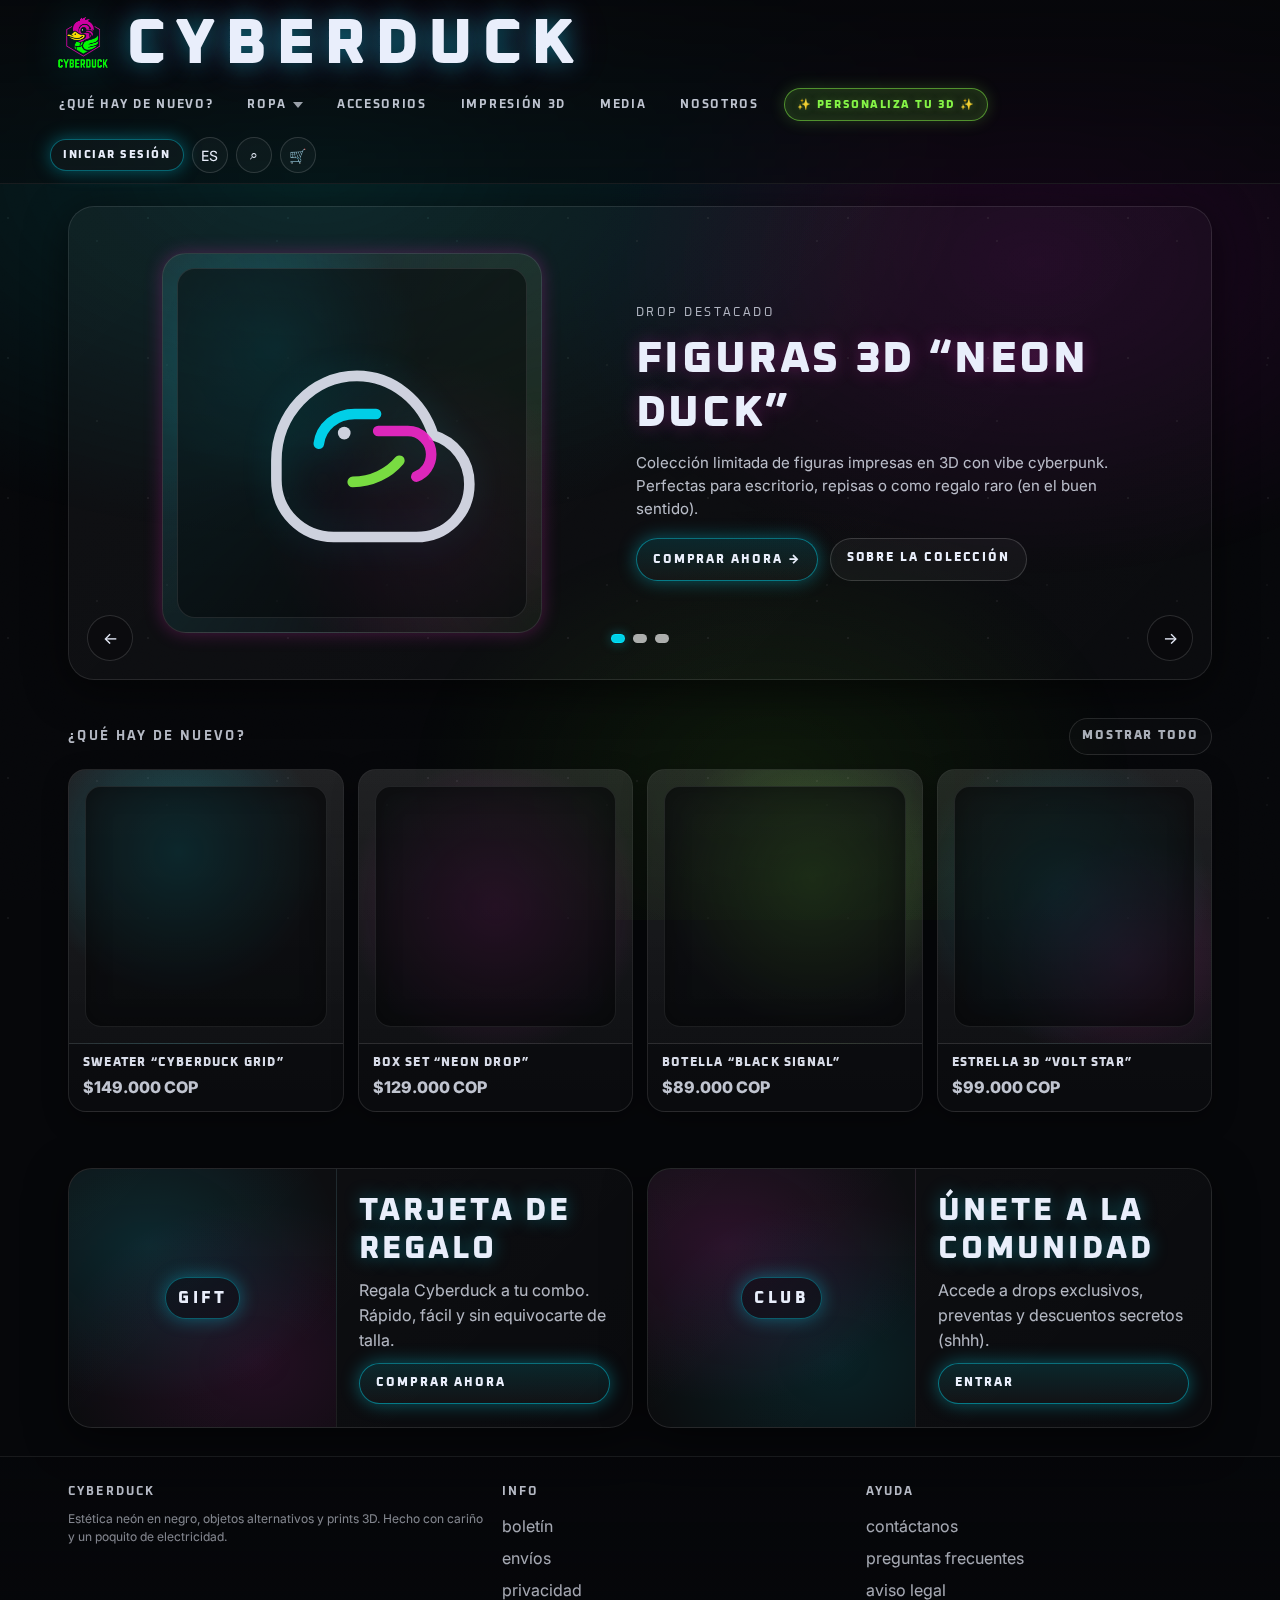
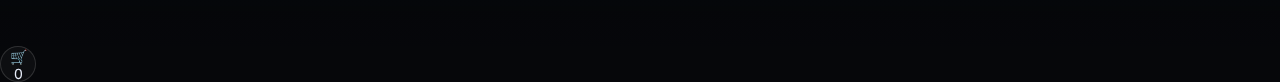
<file: front_end/index.html>
<!doctype html>
<html lang="es">
<head>
  <meta charset="utf-8" />
  <meta name="viewport" content="width=device-width, initial-scale=1" />
  <title>CYBERDUCK — tienda alternativa</title>
  <meta name="description" content="Cyberduck: ropa alternativa, collares, faldas y figuras impresas en 3D. Estética neón sobre negro." />

  <!-- Tipografías -->
  <link rel="preconnect" href="https://fonts.googleapis.com">
  <link rel="preconnect" href="https://fonts.gstatic.com" crossorigin>
  <link href="https://fonts.googleapis.com/css2?family=Oxanium:wght@400;600;700;800&family=Inter:wght@300;400;600;700&display=swap" rel="stylesheet">

  <link rel="stylesheet" href="./styles/main.css" />
</head>

<body>
  <!-- HEADER -->
  <header class="header">
    <div class="container header__inner">
      <div class="brand">
        <a class="brand__logo-group" href="./index.html">
          <img src="./imgs/logo.png" alt="Cyberduck logo" class="brand__img">
          <div class="brand__logo">CYBERDUCK</div>
        </a>
        <nav class="nav" aria-label="navegación principal">
          <a class="nav__link" href="./nuevo.html">¿qué hay de nuevo?</a>
          <div class="nav__item nav__item--dropdown">
            <a class="nav__link nav__link--parent" href="./ropa.html?cat=todos" aria-haspopup="true">ropa <span class="nav__chevron" aria-hidden="true"></span></a>
            <div class="nav__dropdown" role="menu">
              <a class="nav__dropdown-link" href="./ropa.html?cat=todos" role="menuitem">Todo</a>
              <a class="nav__dropdown-link" href="./ropa.html?cat=hombre" role="menuitem">Hombre</a>
              <a class="nav__dropdown-link" href="./ropa.html?cat=mujer" role="menuitem">Mujer</a>
            </div>
          </div>
          <a class="nav__link" href="#accesorios">accesorios</a>
          <a class="nav__link" href="#impresion3d">impresión 3D</a>
          <a class="nav__link" href="#media">media</a>
          <a class="nav__link" href="#nosotros">nosotros</a>
          <a class="nav__custom" href="#custom3d">✨ personaliza tu 3D ✨</a>
        </nav>
      </div>

      <div class="header__actions">
        <a class="pill pill--neon" href="#login">iniciar sesión</a>
        <button class="iconbtn" type="button" aria-label="Idioma">ES</button>
        <button class="iconbtn" type="button" aria-label="Buscar">⌕</button>
        <button class="iconbtn" type="button" aria-label="Carrito">🛒</button>
      </div>
    </div>
  </header>

  <main>
    <div class="container">

      <!-- HERO / SLIDER -->
      <section class="hero" aria-label="destacados">
        <div class="slider" id="slider">
          <!-- Slide 1 -->
          <article class="slide is-active" data-slide>
            <div class="slide__visual">
              <div class="shot">
                <div class="shot__inner" aria-hidden="true">
                  <!-- Placeholder SVG -->
                  <svg viewBox="0 0 256 256" fill="none" xmlns="http://www.w3.org/2000/svg">
                    <path d="M56 144c0-44 34-80 76-80 34 0 62 24 72 56 20 6 34 24 34 46 0 28-22 50-50 50H110c-30 0-54-24-54-54z" stroke="rgba(233,238,251,.92)" stroke-width="10"/>
                    <path d="M96 128c2-16 16-28 34-28h20" stroke="rgba(0,229,255,.95)" stroke-width="10" stroke-linecap="round"/>
                    <path d="M152 116h28c12 0 22 10 22 22 0 10-6 18-14 21" stroke="rgba(255,43,214,.9)" stroke-width="10" stroke-linecap="round"/>
                    <circle cx="120" cy="118" r="6" fill="rgba(233,238,251,.92)"/>
                    <path d="M128 164c18 0 34-8 44-20" stroke="rgba(139,255,74,.9)" stroke-width="10" stroke-linecap="round"/>
                  </svg>
                </div>
              </div>
            </div>

            <div class="slide__content">
              <p class="kicker">drop destacado</p>
              <h1 class="headline">FIGURAS 3D “NEON DUCK”</h1>
              <p class="subhead">
                Colección limitada de figuras impresas en 3D con vibe cyberpunk.
                Perfectas para escritorio, repisas o como regalo raro (en el buen sentido).
              </p>
              <div class="cta">
                <a class="btn btn--primary" href="#impresion3d">comprar ahora →</a>
                <a class="btn" href="#">sobre la colección</a>
              </div>
            </div>
          </article>

          <!-- Slide 2 -->
          <article class="slide" data-slide>
            <div class="slide__visual">
              <div class="shot">
                <div class="shot__inner" aria-hidden="true">
                  <svg viewBox="0 0 256 256" fill="none" xmlns="http://www.w3.org/2000/svg">
                    <path d="M72 62h112v132H72z" stroke="rgba(233,238,251,.92)" stroke-width="10"/>
                    <path d="M92 92h72" stroke="rgba(0,229,255,.95)" stroke-width="10" stroke-linecap="round"/>
                    <path d="M92 122h92" stroke="rgba(255,43,214,.9)" stroke-width="10" stroke-linecap="round"/>
                    <path d="M92 152h66" stroke="rgba(139,255,74,.9)" stroke-width="10" stroke-linecap="round"/>
                    <path d="M102 208c20-10 40-10 60 0" stroke="rgba(233,238,251,.75)" stroke-width="10" stroke-linecap="round"/>
                  </svg>
                </div>
              </div>
            </div>

            <div class="slide__content">
              <p class="kicker">básicos</p>
              <h2 class="headline">CAMISETAS, FALDAS Y MÁS</h2>
              <p class="subhead">
                Ropa alternativa con cortes limpios y detalles neón. Negro profundo,
                tipografía agresiva y caos controlado.
              </p>
              <div class="cta">
                <a class="btn btn--primary" href="#ropa">ver ropa →</a>
                <a class="btn" href="#accesorios">ver accesorios</a>
              </div>
            </div>
          </article>

          <!-- Slide 3 -->
          <article class="slide" data-slide>
            <div class="slide__visual">
              <div class="shot">
                <div class="shot__inner" aria-hidden="true">
                  <svg viewBox="0 0 256 256" fill="none" xmlns="http://www.w3.org/2000/svg">
                    <path d="M128 40c28 0 52 18 60 44 16 4 28 18 28 36 0 22-18 40-40 40h-16" stroke="rgba(233,238,251,.92)" stroke-width="10" stroke-linecap="round"/>
                    <path d="M96 92c0-20 16-36 36-36" stroke="rgba(0,229,255,.95)" stroke-width="10" stroke-linecap="round"/>
                    <path d="M40 152c26-30 58-46 88-46 24 0 46 10 66 30" stroke="rgba(255,43,214,.9)" stroke-width="10" stroke-linecap="round"/>
                    <path d="M80 190h96" stroke="rgba(139,255,74,.9)" stroke-width="10" stroke-linecap="round"/>
                  </svg>
                </div>
              </div>
            </div>

            <div class="slide__content">
              <p class="kicker">accesorios</p>
              <h2 class="headline">COLLARES Y PIEZAS RARAS</h2>
              <p class="subhead">
                Cadenas, dijes, pins y objetos para completar el look.
                Si brilla con neón y se ve ligeramente peligroso, probablemente está aquí.
              </p>
              <div class="cta">
                <a class="btn btn--primary" href="#accesorios">comprar accesorios →</a>
                <a class="btn" href="#">guía de tallas</a>
              </div>
            </div>
          </article>

          <!-- Controles -->
          <div class="slider__controls" aria-label="controles del carrusel">
            <button class="arrow" id="prev" type="button" aria-label="Anterior">←</button>

            <div class="dots" id="dots" aria-label="Indicadores"></div>

            <button class="arrow" id="next" type="button" aria-label="Siguiente">→</button>
          </div>
        </div>
      </section>

      <!-- NUEVO -->
      <section id="nuevo" class="section">
        <div class="section__head">
          <h2 class="section__title">¿qué hay de nuevo?</h2>
          <a class="viewall" href="#">mostrar todo</a>
        </div>
        <div class="gallery">
          <article class="gallery__item">
            <div class="gallery__image gallery__image--a"></div>
            <div class="gallery__meta">
              <p class="gallery__name">Sweater “Cyberduck Grid”</p>
              <p class="gallery__price">$149.000 COP</p>
            </div>
          </article>

          <article class="gallery__item">
            <div class="gallery__image gallery__image--b"></div>
            <div class="gallery__meta">
              <p class="gallery__name">Box set “Neon Drop”</p>
              <p class="gallery__price">$129.000 COP</p>
            </div>
          </article>

          <article class="gallery__item">
            <div class="gallery__image gallery__image--c"></div>
            <div class="gallery__meta">
              <p class="gallery__name">Botella “Black Signal”</p>
              <p class="gallery__price">$89.000 COP</p>
            </div>
          </article>

          <article class="gallery__item">
            <div class="gallery__image gallery__image--d"></div>
            <div class="gallery__meta">
              <p class="gallery__name">Estrella 3D “Volt Star”</p>
              <p class="gallery__price">$99.000 COP</p>
            </div>
          </article>
        </div>
      </section>

      <!-- BLOQUES GRANDES (estilo gift card / comunidad) -->
      <section class="section">
        <div class="biggrid">
          <article class="bigcard">
            <div class="bigcard__visual">
              <div class="bigcard__badge">gift</div>
            </div>
            <div class="bigcard__content">
              <h3 class="bigcard__title">TARJETA DE REGALO</h3>
              <p class="bigcard__text">Regala Cyberduck a tu combo. Rápido, fácil y sin equivocarte de talla.</p>
              <a class="btn btn--primary" href="#">comprar ahora</a>
            </div>
          </article>

          <article class="bigcard">
            <div class="bigcard__visual bigcard__visual--alt">
              <div class="bigcard__badge chip--magenta">club</div>
            </div>
            <div class="bigcard__content">
              <h3 class="bigcard__title">ÚNETE A LA COMUNIDAD</h3>
              <p class="bigcard__text">Accede a drops exclusivos, preventas y descuentos secretos (shhh).</p>
              <a class="btn btn--primary" href="#">entrar</a>
            </div>
          </article>
        </div>
      </section>

    </div>
  </main>

  <!-- FOOTER -->
  <footer class="footer">
    <div class="container footer__grid">
      <div>
        <h3 class="footer__title">Cyberduck</h3>
        <p class="footer__tiny">
          Estética neón en negro, objetos alternativos y prints 3D.
          Hecho con cariño y un poquito de electricidad.
        </p>
      </div>

      <div>
        <h3 class="footer__title">Info</h3>
        <a class="footer__link" href="#">boletín</a>
        <a class="footer__link" href="#">envíos</a>
        <a class="footer__link" href="#">privacidad</a>
      </div>

      <div>
        <h3 class="footer__title">Ayuda</h3>
        <a class="footer__link" href="#">contáctanos</a>
        <a class="footer__link" href="#">preguntas frecuentes</a>
        <a class="footer__link" href="#">aviso legal</a>
      </div>
    </div>
  </footer>

  <script src="./scripts/main.js"></script>
</body>
</html>
</file>
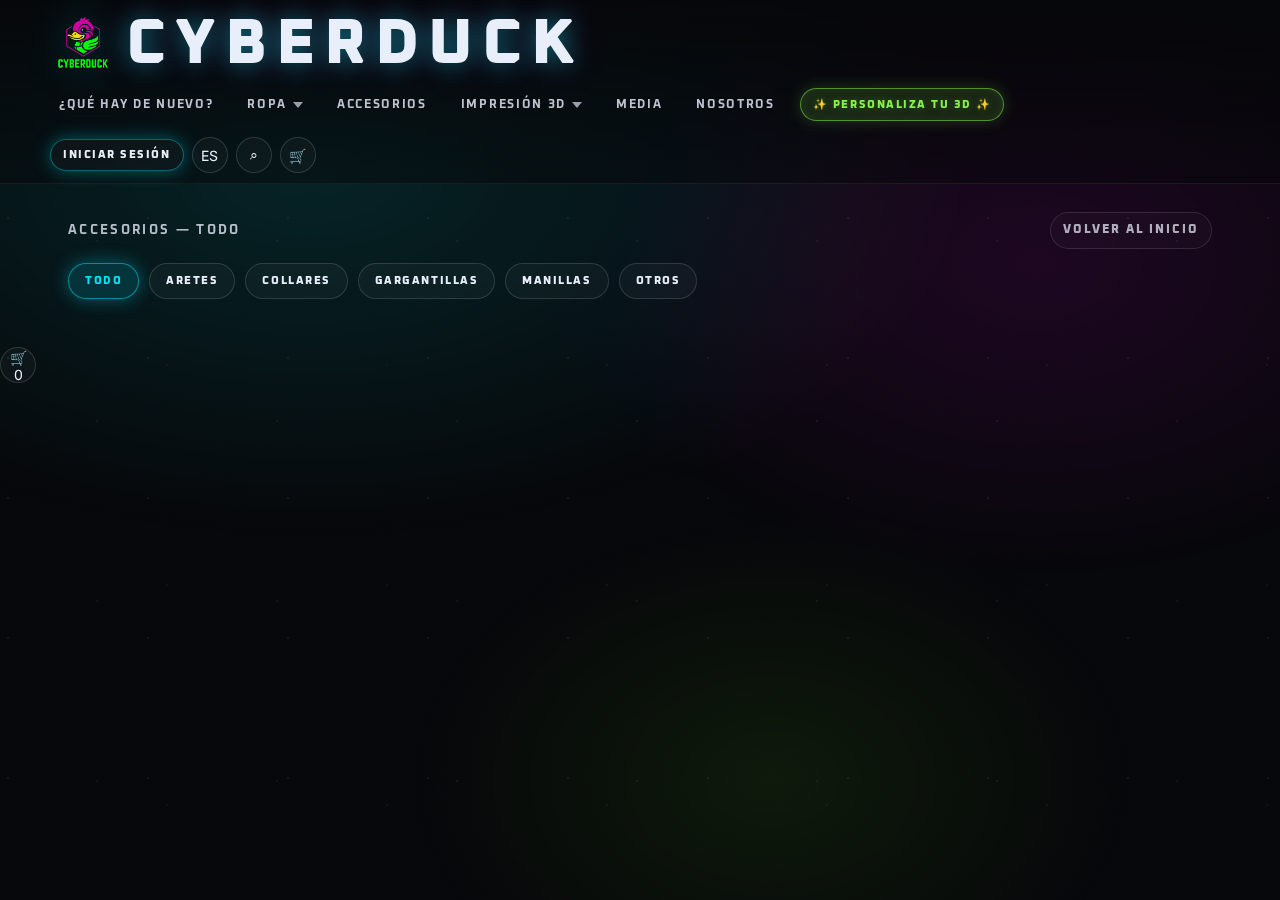
<file: front_end/accesorios.html>
<!DOCTYPE html>
<html lang="es">
<head>
  <meta charset="UTF-8">
  <meta name="viewport" content="width=device-width, initial-scale=1.0">
  <title>Accesorios — Cyberduck</title>
  <link rel="preconnect" href="https://fonts.googleapis.com">
  <link rel="preconnect" href="https://fonts.gstatic.com" crossorigin>
  <link href="https://fonts.googleapis.com/css2?family=Inter:wght@400;700;800;900&family=Oxanium:wght@700;800;900&display=swap" rel="stylesheet">
  <link rel="stylesheet" href="./styles/main.css">
</head>

<body>
<script src="./scripts/main.js"></script>
  <!-- HEADER -->
  <header class="header">
    <div class="container header__inner">
      <div class="brand">
        <a class="brand__logo-group" href="./index.html">
          <img src="./imgs/logo.png" alt="Cyberduck logo" class="brand__img">
          <div class="brand__logo">CYBERDUCK</div>
        </a>
        <nav class="nav" aria-label="navegación principal">
          <a class="nav__link" href="./nuevo.html">¿qué hay de nuevo?</a>
          <div class="nav__item nav__item--dropdown">
            <a class="nav__link nav__link--parent" href="./ropa.html?cat=todos" aria-haspopup="true">ropa <span class="nav__chevron" aria-hidden="true"></span></a>
            <div class="nav__dropdown" role="menu">
              <a class="nav__dropdown-link" href="./ropa.html?cat=todos" role="menuitem">Todo</a>
              <a class="nav__dropdown-link" href="./ropa.html?cat=camisetas" role="menuitem">Camisetas</a>
              <a class="nav__dropdown-link" href="./ropa.html?cat=faldas" role="menuitem">Faldas</a>
            </div>
          </div>
          <a class="nav__link" href="./accesorios.html">accesorios</a>
          <div class="nav__item nav__item--dropdown">
            <a class="nav__link nav__link--parent" href="./impresion3d.html?cat=todos" aria-haspopup="true">impresión 3D <span class="nav__chevron" aria-hidden="true"></span></a>
            <div class="nav__dropdown" role="menu">
              <a class="nav__dropdown-link" href="./impresion3d.html?cat=llaveros" role="menuitem">Llaveros</a>
              <a class="nav__dropdown-link" href="./impresion3d.html?cat=figuras" role="menuitem">Figuras</a>
              <a class="nav__dropdown-link" href="./impresion3d.html?cat=coleccion" role="menuitem">Colección</a>
            </div>
          </div>
          <a class="nav__link" href="./media.html">media</a>
          <a class="nav__link" href="./nosotros.html">nosotros</a>
          <a class="nav__custom" href="./personalizar.html">✨ personaliza tu 3D ✨</a>
        </nav>
      </div>

      <div class="header__actions">
        <a class="pill pill--neon" href="./index.html#login">iniciar sesión</a>
        <button class="iconbtn" type="button" aria-label="Idioma">ES</button>
        <button class="iconbtn" type="button" aria-label="Buscar">⌕</button>
        <button class="iconbtn" type="button" aria-label="Carrito">🛒</button>
      </div>
    </div>
  </header>

  <main>
    <div class="container">
      <section class="section section--accesorios">
        <div class="section__head">
          <h1 class="section__title" id="accesoriosTitle">Accesorios</h1>
          <a class="viewall" href="./index.html">volver al inicio</a>
        </div>

        <div class="filter-tabs" id="filterTabs">
          <button class="filter-tab" data-cat="todos">Todo</button>
          <button class="filter-tab" data-cat="aretes">Aretes</button>
          <button class="filter-tab" data-cat="collares">Collares</button>
          <button class="filter-tab" data-cat="gargantillas">Gargantillas</button>
          <button class="filter-tab" data-cat="manillas">Manillas</button>
          <button class="filter-tab" data-cat="otros">Otros</button>
        </div>
        <div class="gallery" id="accesoriosGallery">
          <!-- Gallery container: filled dynamically when selecting 'aretes' or 'otros',
               or can contain static items for other categories. -->
        </div>

      </section>
    </div>
  </main>

  <script>
    // Leer parámetro cat y filtrar items en accesorios
    (function(){
      const EARRINGS_SCRIPT_URL = 'https://script.google.com/macros/s/AKfycbw4zEM2NKmejtMMuiBLDdBEMIyIgtwfr1yHoPXxNBz7_mypqhTTX6tu85DFLGD4Cn_b/exec';
      const OTHERS_SCRIPT_URL = 'https://script.google.com/macros/s/AKfycbzDPhkp_9XcrAeg67eek7l5ijVEu7LiWuwgSXR8CEcp1OJwi_vCzqH9bVH0oFI7JLgW/exec';
      const COLLARES_SCRIPT_URL = 'https://script.googleusercontent.com/macros/echo?user_content_key=[base64]&lib=M-YxSEsKo8g88BRj95yNKp5OjAoyKQGY4';
      const MANILLAS_SCRIPT_URL = 'https://script.google.com/macros/s/AKfycbz4mKWXZ2NSQ_T2U6cFaLm9CvKLsHzvwJAd2-PSnvqIizSmjeiDgGC7A8vDCtXrfM0e/exec';
      const GARGANTILLAS_SCRIPT_URL = 'https://script.google.com/macros/s/AKfycbzOjIQtpaVbU8ymtev2cioDvUz6N255uDpsvAyHLf5PFNpBnLBqd4b6HAPKwHYuY72V/exec';

      const urlParams = new URLSearchParams(window.location.search);
      const category = (urlParams.get('cat') || 'todos').toString().toLowerCase();
      const titleEl = document.getElementById('accesoriosTitle');
      if(titleEl){
        if(category && category !== 'todos') titleEl.textContent = 'Accesorios — ' + category.charAt(0).toUpperCase() + category.slice(1);
        else titleEl.textContent = 'Accesorios — Todo';
      }

      // Helper: attach click handlers to dynamically created items
      function setupProductClickHandlers(scopeSelector = '#accesoriosGallery'){
        const items = document.querySelectorAll(scopeSelector + ' .gallery__item');
        items.forEach(item => {
          item.style.cursor = 'pointer';
          // avoid duplicate listeners
          item.replaceWith(item.cloneNode(true));
        });

        const newItems = document.querySelectorAll(scopeSelector + ' .gallery__item');
        newItems.forEach(item => {
          item.addEventListener('click', () => {
            const name = item.querySelector('.gallery__name')?.textContent || 'Producto';
            const price = item.querySelector('.gallery__price')?.textContent || '';
            const category = item.getAttribute('data-category') || '';
            const imgDiv = item.querySelector('.gallery__image');
            let image = '';
            if (imgDiv) {
              const bg = getComputedStyle(imgDiv).backgroundImage;
              image = (bg && bg !== 'none') ? bg : '';
            }
            const desc = item.querySelector('.gallery__desc')?.textContent || '';
            const prod = { name, price, category, image, desc };
            localStorage.setItem('cyberduck:selectedProduct', JSON.stringify(prod));
            window.location.href = './product.html';
          });
        });
      }

      // Render items fetched from Google Sheets
      function renderItemsFromSheet(rows){
        const gallery = document.getElementById('accesoriosGallery');
        if(!gallery) return;
        if(!rows || !rows.length) return;
        gallery.innerHTML = '';

        rows.forEach(row => {
          const normalized = {};
          Object.keys(row).forEach(k => { if(!k) return; normalized[k.trim().toLowerCase()] = row[k]; });

          const name = normalized['name'] || normalized['nombre'] || normalized['title'] || 'Producto';
          const price = normalized['price'] || normalized['precio'] || '';
          const category = (normalized['category'] || normalized['categoria'] || '').toString().toLowerCase();
          const image = normalized['image'] || normalized['imagen'] || normalized['img'] || '';
          const desc = normalized['desc'] || normalized['descripcion'] || normalized['description'] || '';

          const article = document.createElement('article');
          article.className = 'gallery__item';
          if(category) article.setAttribute('data-category', category);

          article.innerHTML = `
            <div class="gallery__image" style="background-image: url('${image}');"></div>
            <div class="gallery__meta">
              <p class="gallery__name">${name}</p>
              <p class="gallery__price">${price}</p>
              <p class="gallery__category">${category ? category.charAt(0).toUpperCase() + category.slice(1) : ''}</p>
              <p class="gallery__desc" style="display:none">${desc}</p>
            </div>
          `;

          gallery.appendChild(article);
        });

        setupProductClickHandlers('#accesoriosGallery');
      }

      // If category is 'aretes' or 'otros', fetch the corresponding Google Sheets script and render
      if(category === 'aretes'){
        fetch(EARRINGS_SCRIPT_URL)
          .then(r => r.json())
          .then(json => {
            if(json && Array.isArray(json.data) && json.data.length){
              renderItemsFromSheet(json.data);
            }
          })
          .catch(err => { console.warn('No se pudo obtener datos de Aretes:', err); });
      } else if (category === 'collares'){
        fetch(COLLARES_SCRIPT_URL)
          .then(r => r.json())
          .then(json => {
            if(json && Array.isArray(json.data) && json.data.length){
              renderItemsFromSheet(json.data);
            }
          })
          .catch(err => { console.warn('No se pudo obtener datos de Manillas:', err); });
      } else if (category === 'gargantillas'){
        fetch(GARGANTILLAS_SCRIPT_URL)
          .then(r => r.json())
          .then(json => {
            if(json && Array.isArray(json.data) && json.data.length){
              renderItemsFromSheet(json.data);
            }
          })
          .catch(err => { console.warn('No se pudo obtener datos de Gargantillas:', err); });
      } else if (category === 'manillas'){
        fetch(MANILLAS_SCRIPT_URL)
          .then(r => r.json())
          .then(json => {
            if(json && Array.isArray(json.data) && json.data.length){
              renderItemsFromSheet(json.data);
            }
          })
          .catch(err => { console.warn('No se pudo obtener datos de Manillas:', err); });
      } else if (category === 'otros'){
        fetch(OTHERS_SCRIPT_URL)
          .then(r => r.json())
          .then(json => {
            if(json && Array.isArray(json.data) && json.data.length){
              renderItemsFromSheet(json.data);
            }
          })
          .catch(err => { console.warn('No se pudo obtener datos de Otros:', err); });
      } else if (category === 'todos'){
        // Fetch all categories and combine them
        const allScripts = [
          fetch(EARRINGS_SCRIPT_URL).then(r => r.json()),
          fetch(COLLARES_SCRIPT_URL).then(r => r.json()),
          fetch(GARGANTILLAS_SCRIPT_URL).then(r => r.json()),
          fetch(MANILLAS_SCRIPT_URL).then(r => r.json()),
          fetch(OTHERS_SCRIPT_URL).then(r => r.json())
        ];
        Promise.all(allScripts)
          .then(results => {
            const allItems = [];
            results.forEach(json => {
              if(json && Array.isArray(json.data) && json.data.length){
                allItems.push(...json.data);
              }
            });
            if(allItems.length){
              // Mezclar los items para mostrar surtido
              function shuffleArray(arr){
                for(let i = arr.length - 1; i > 0; i--) {
                  const j = Math.floor(Math.random() * (i + 1));
                  const tmp = arr[i]; arr[i] = arr[j]; arr[j] = tmp;
                }
              }
              shuffleArray(allItems);
              renderItemsFromSheet(allItems);
            }
          })
          .catch(err => { console.warn('Error al obtener datos de accesorios:', err); });
      } else {
        // Apply simple client-side filter for static items
        const items = document.querySelectorAll('#accesoriosGallery .gallery__item');
        items.forEach(item => {
          const itemCat = item.getAttribute('data-category') || '';
          if (category === itemCat) item.style.display = 'flex'; else item.style.display = 'none';
        });
        setupProductClickHandlers('#accesoriosGallery');
      }

      // Tabs behavior
      const tabs = document.querySelectorAll('#filterTabs .filter-tab');
      tabs.forEach(tab => {
        const tabCat = tab.getAttribute('data-cat');
        if (tabCat === category) tab.classList.add('is-active'); else tab.classList.remove('is-active');
        tab.addEventListener('click', () => { window.location.href = `./accesorios.html?cat=${tabCat}`; });
      });
    })();
  </script>

</body>
</html>
</file>
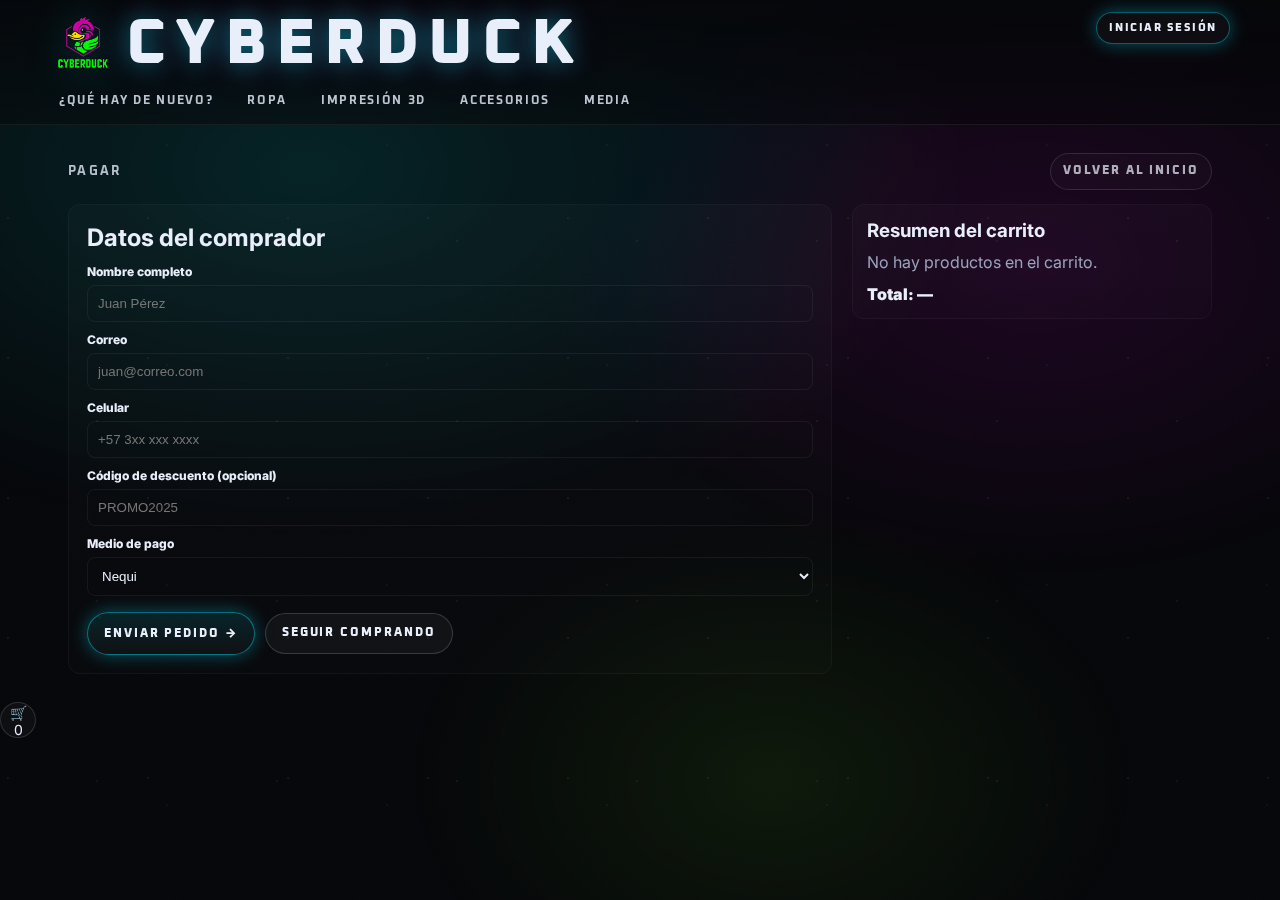
<file: front_end/checkout.html>
<!doctype html>
<html lang="es">
<head>
  <meta charset="utf-8" />
  <meta name="viewport" content="width=device-width, initial-scale=1" />
  <title>Pagar — Cyberduck</title>
  <link rel="preconnect" href="https://fonts.googleapis.com">
  <link rel="preconnect" href="https://fonts.gstatic.com" crossorigin>
  <link href="https://fonts.googleapis.com/css2?family=Oxanium:wght@400;600;700;800&family=Inter:wght@300;400;600;700&display=swap" rel="stylesheet">
  <link rel="stylesheet" href="./styles/main.css" />
</head>
<body>
  <header class="header">
    <div class="container header__inner">
      <div class="brand">
        <a class="brand__logo-group" href="./index.html">
          <img src="./imgs/logo.png" alt="Cyberduck logo" class="brand__img">
          <div class="brand__logo">CYBERDUCK</div>
        </a>
        <nav class="nav" aria-label="navegación principal">
          <a class="nav__link" href="./nuevo.html">¿qué hay de nuevo?</a>
          <a class="nav__link" href="./ropa.html?cat=todos">ropa</a>
          <a class="nav__link" href="./impresion3d.html?cat=todos">impresión 3D</a>
          <a class="nav__link" href="./accesorios.html">accesorios</a>
          <a class="nav__link" href="./media.html">media</a>
        </nav>
      </div>

      <div class="header__actions">
        <a class="pill pill--neon" href="#login">iniciar sesión</a>
      </div>
    </div>
  </header>

  <main>
    <div class="container">
      <section class="section">
        <div class="section__head">
          <h1 class="section__title">Pagar</h1>
          <a class="viewall" href="./index.html">volver al inicio</a>
        </div>

        <div style="display:grid; grid-template-columns: 1fr 360px; gap:20px; align-items:start;">
          <form id="checkoutForm" style="background:linear-gradient(180deg, rgba(255,255,255,.02), rgba(255,255,255,.01)); padding:18px; border-radius:12px; border:1px solid rgba(255,255,255,.04);">
            <h2 style="margin:0 0 12px;">Datos del comprador</h2>

            <label style="display:block; margin-bottom:10px;">
              <div style="font-weight:800; font-size:12px; margin-bottom:6px;">Nombre completo</div>
              <input id="fullname" name="fullname" type="text" required style="width:100%; padding:10px; border-radius:8px; border:1px solid rgba(255,255,255,.06); background:transparent; color:var(--text);" placeholder="Juan Pérez" />
            </label>

            <label style="display:block; margin-bottom:10px;">
              <div style="font-weight:800; font-size:12px; margin-bottom:6px;">Correo</div>
              <input id="email" name="email" type="email" required style="width:100%; padding:10px; border-radius:8px; border:1px solid rgba(255,255,255,.06); background:transparent; color:var(--text);" placeholder="juan@correo.com" />
            </label>

            <label style="display:block; margin-bottom:10px;">
              <div style="font-weight:800; font-size:12px; margin-bottom:6px;">Celular</div>
              <input id="phone" name="phone" type="tel" required style="width:100%; padding:10px; border-radius:8px; border:1px solid rgba(255,255,255,.06); background:transparent; color:var(--text);" placeholder="+57 3xx xxx xxxx" />
            </label>

            <label style="display:block; margin-bottom:10px;">
              <div style="font-weight:800; font-size:12px; margin-bottom:6px;">Código de descuento (opcional)</div>
              <input id="discount" name="discount" type="text" style="width:100%; padding:10px; border-radius:8px; border:1px solid rgba(255,255,255,.06); background:transparent; color:var(--text);" placeholder="PROMO2025" />
            </label>

            <label style="display:block; margin-bottom:16px;">
              <div style="font-weight:800; font-size:12px; margin-bottom:6px;">Medio de pago</div>
              <select id="paymentMethod" name="paymentMethod" required style="width:100%; padding:10px; border-radius:8px; border:1px solid rgba(255,255,255,.06); background:transparent; color:var(--text);">
                <option value="nequi">Nequi</option>
                <option value="tarjeta">Tarjeta</option>
              </select>
            </label>

            <div style="display:flex; gap:10px; align-items:center;">
              <button id="checkoutSubmit" class="btn btn--primary" type="submit">Enviar pedido →</button>
              <a class="btn" href="./index.html">Seguir comprando</a>
            </div>
          </form>

          <aside style="background:linear-gradient(180deg, rgba(255,255,255,.02), rgba(255,255,255,.01)); padding:14px; border-radius:12px; border:1px solid rgba(255,255,255,.04);">
            <h3 style="margin:0 0 10px;">Resumen del carrito</h3>
            <div id="checkoutItems" style="display:flex; flex-direction:column; gap:10px; max-height:420px; overflow:auto; margin-bottom:12px;"></div>
            <div id="checkoutTotal" style="font-weight:900; margin-top:6px;">Total: —</div>
          </aside>
        </div>
      </section>
    </div>
  </main>

  <script>
    (function(){
      function readCart(){ try{ const raw = localStorage.getItem('cyberduck:cart'); return raw ? JSON.parse(raw) : []; }catch(e){ return []; } }
      function formatPrice(p){ return p; }

      const itemsWrap = document.getElementById('checkoutItems');
      const totalEl = document.getElementById('checkoutTotal');
      const cart = readCart();
      let total = 0;
      const submitBtn = document.getElementById('checkoutSubmit');
      if(!cart.length){
        itemsWrap.innerHTML = '<div style="color:var(--muted)">No hay productos en el carrito.</div>';
        if(submitBtn){ submitBtn.classList.add('is-disabled'); submitBtn.setAttribute('aria-disabled','true'); }
      } else {
        if(submitBtn){ submitBtn.classList.remove('is-disabled'); submitBtn.removeAttribute('aria-disabled'); }
      }
      cart.forEach(it => {
        const el = document.createElement('div');
        el.style.display='flex'; el.style.gap='8px'; el.style.alignItems='center';
        el.innerHTML = '<div style="width:56px;height:56px;border-radius:8px;background-size:cover;background-position:center;'+(it.image?('background-image:'+ (it.image.indexOf('url(')===0?it.image:'url('+it.image+')')):'')+'"></div>'+
          '<div style="flex:1"><div style="font-weight:800">'+(it.name||'Producto')+'</div><div style="color:var(--muted);font-size:13px">'+(it.price||'')+'</div></div>';
        itemsWrap.appendChild(el);
        const num = (it.price||'').replace(/[^0-9.,]/g,'').replace(',', '.'); total += parseFloat(num)||0;
      });
      totalEl.textContent = 'Total: ' + (total?formatPrice(total):'—');

      // handle submit
      const form = document.getElementById('checkoutForm');
      form.addEventListener('submit', function(e){
        e.preventDefault();
        const fullname = document.getElementById('fullname').value.trim();
        const email = document.getElementById('email').value.trim();
        const phone = document.getElementById('phone').value.trim();
        if(!fullname||!email||!phone){ alert('Por favor completa los datos obligatorios.'); return; }
        // fake submit: clear cart and show confirmation
        localStorage.removeItem('cyberduck:cart');
        try{ window.dispatchEvent(new Event('cyberduck:cart-updated')); }catch(e){}
        alert('Pedido recibido. Gracias, ' + fullname + '.');
        window.location.href = './index.html';
      });
    })();
  </script>
  <script src="./scripts/main.js"></script>
</body>
</html>
</file>
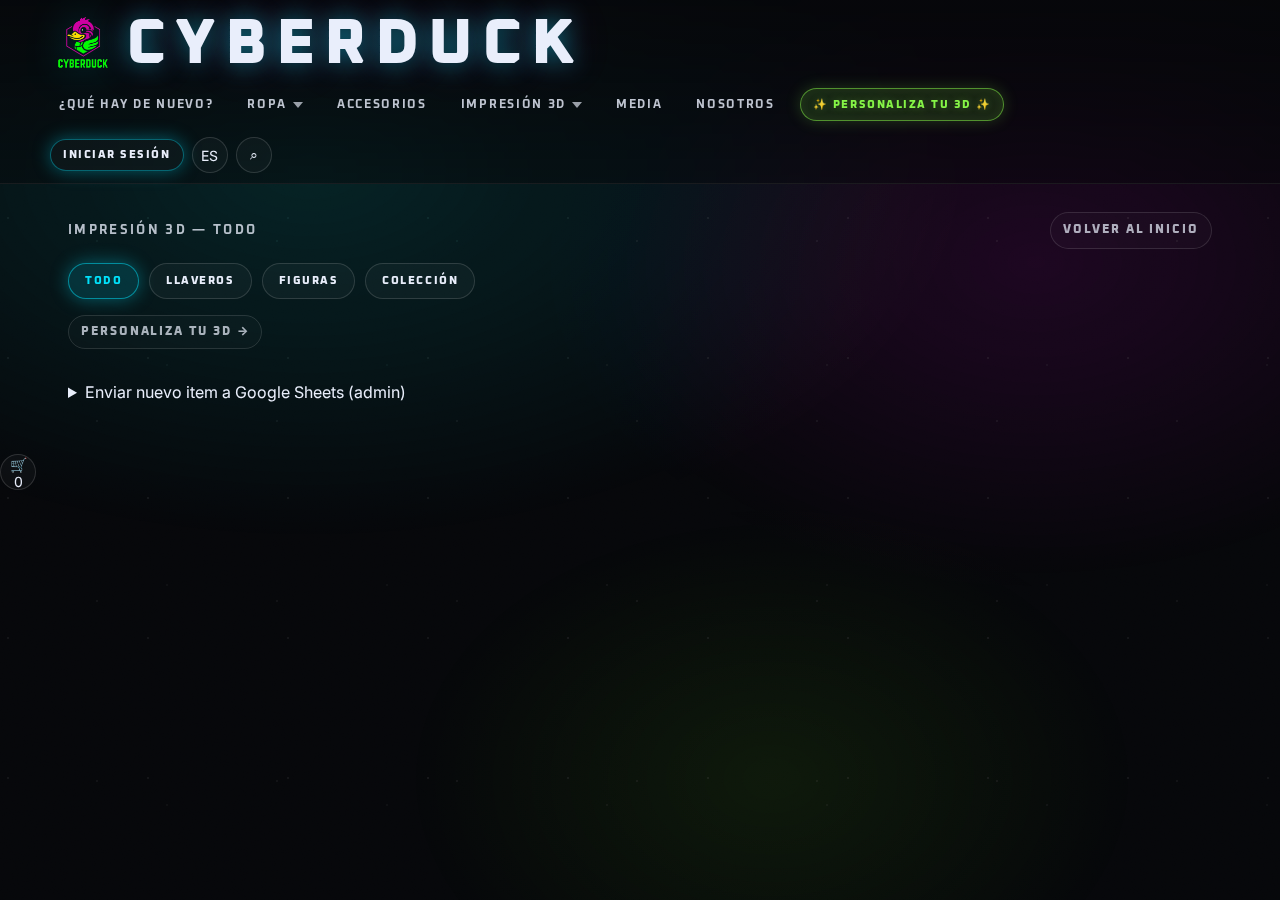
<file: front_end/impresion3d.html>
<!DOCTYPE html>
<html lang="es">
<head>
  <meta charset="UTF-8">
  <meta name="viewport" content="width=device-width, initial-scale=1.0">
  <title>Cyberduck</title>
  <link rel="preconnect" href="https://fonts.googleapis.com">
  <link rel="preconnect" href="https://fonts.gstatic.com" crossorigin>
  <link href="https://fonts.googleapis.com/css2?family=Inter:wght@400;700;800;900&family=Oxanium:wght@700;800;900&display=swap" rel="stylesheet">
  <link rel="stylesheet" href="./styles/main.css">
</head>

<body>
  <!-- HEADER -->
  <header class="header">
    <div class="container header__inner">
      <div class="brand">
        <a class="brand__logo-group" href="./index.html">
          <img src="./imgs/logo.png" alt="Cyberduck logo" class="brand__img">
          <div class="brand__logo">CYBERDUCK</div>
        </a>
        <nav class="nav" aria-label="navegación principal">
          <a class="nav__link" href="./nuevo.html">¿qué hay de nuevo?</a>
          <div class="nav__item nav__item--dropdown">
            <a class="nav__link nav__link--parent" href="./ropa.html?cat=todos" aria-haspopup="true">ropa <span class="nav__chevron" aria-hidden="true"></span></a>
            <div class="nav__dropdown" role="menu">
              <a class="nav__dropdown-link" href="./ropa.html?cat=todos" role="menuitem">Todo</a>
              <a class="nav__dropdown-link" href="./ropa.html?cat=camisetas" role="menuitem">Camisetas</a>
              <a class="nav__dropdown-link" href="./ropa.html?cat=faldas" role="menuitem">Faldas</a>
            </div>
          </div>
          <a class="nav__link" href="./accesorios.html">accesorios</a>
          <div class="nav__item nav__item--dropdown">
            <a class="nav__link nav__link--parent" href="./impresion3d.html?cat=todos" aria-haspopup="true">impresión 3D <span class="nav__chevron" aria-hidden="true"></span></a>
            <div class="nav__dropdown" role="menu">
              <a class="nav__dropdown-link" href="./impresion3d.html?cat=llaveros" role="menuitem">Llaveros</a>
              <a class="nav__dropdown-link" href="./impresion3d.html?cat=figuras" role="menuitem">Figuras</a>
              <a class="nav__dropdown-link" href="./impresion3d.html?cat=coleccion" role="menuitem">Colección</a>
            </div>
          </div>
          <a class="nav__link" href="./media.html">media</a>
          <a class="nav__link" href="./nosotros.html">nosotros</a>
          <a class="nav__custom" href="./personalizar.html">✨ personaliza tu 3D ✨</a>
        </nav>
      </div>

      <div class="header__actions">
        <a class="pill pill--neon" href="./index.html#login">iniciar sesión</a>
        <button class="iconbtn" type="button" aria-label="Idioma">ES</button>
        <button class="iconbtn" type="button" aria-label="Buscar">⌕</button>
      </div>
    </div>
  </header>

  <main>
    <div class="container">
      <section class="section section--impresion3d">
        <div class="section__head">
          <h1 class="section__title" id="impresion3dTitle">Impresión 3D</h1>
          <a class="viewall" href="./index.html">volver al inicio</a>
        </div>

        <div class="filter-tabs" id="filterTabs">
          <button class="filter-tab" data-cat="todos">Todo</button>
          <button class="filter-tab" data-cat="llaveros">Llaveros</button>
          <button class="filter-tab" data-cat="figuras">Figuras</button>
          <button class="filter-tab" data-cat="coleccion">Colección</button>
        </div>

        <div style="margin:18px 0;">
          <a class="viewall" href="./personalizar.html">Personaliza tu 3D →</a>
        </div>

        <div class="gallery" id="impresion3dGallery">
          <!-- Gallery items are loaded dynamically from Google Sheets -->
        </div>
      </section>
    </div>
  </main>

  <script>
    // Obtener parámetro cat de URL
    const urlParams = new URLSearchParams(window.location.search);
    const category = urlParams.get('cat') || 'todos';
    
    // Actualizar título
    const titleEl = document.getElementById('impresion3dTitle');
    if (category === 'llaveros') {
      titleEl.textContent = 'Impresión 3D — Llaveros';
    } else if (category === 'figuras') {
      titleEl.textContent = 'Impresión 3D — Figuras';
    } else if (category === 'coleccion') {
      titleEl.textContent = 'Impresión 3D — Colección';
    } else {
      titleEl.textContent = 'Impresión 3D — Todo';
    }

    // Filtrar productos
    const items = document.querySelectorAll('.gallery__item');
    items.forEach(item => {
      const itemCat = item.getAttribute('data-category');
      if (category === 'todos' || category === itemCat) {
        item.style.display = 'flex';
      } else {
        item.style.display = 'none';
      }
    });

    // Marcar tab activo
    const tabs = document.querySelectorAll('.filter-tab');
    tabs.forEach(tab => {
      const tabCat = tab.getAttribute('data-cat');
      if (tabCat === category) {
        tab.classList.add('is-active');
      } else {
        tab.classList.remove('is-active');
      }
      
      // Click handler para cambiar filtro
      tab.addEventListener('click', () => {
        window.location.href = `./impresion3d.html?cat=${tabCat}`;
      });
    });

    // Función para asignar comportamiento de click a los productos
    function setupProductClickHandlers() {
      const printItems = document.querySelectorAll('.gallery__item');
      printItems.forEach(item => {
        item.style.cursor = 'pointer';
        // Evitar múltiples listeners
        item.replaceWith(item.cloneNode(true));
      });

      // Re-seleccionar después del replace
      const newItems = document.querySelectorAll('.gallery__item');
      newItems.forEach(item => {
        item.addEventListener('click', () => {
          const name = item.querySelector('.gallery__name')?.textContent || 'Producto';
          const price = item.querySelector('.gallery__price')?.textContent || '';
          const category = item.getAttribute('data-category') || '';
          const imgDiv = item.querySelector('.gallery__image');
          let image = '';
          if (imgDiv) {
            const bg = getComputedStyle(imgDiv).backgroundImage;
            image = (bg && bg !== 'none') ? bg : '';
          }

          const desc = item.querySelector('.gallery__desc')?.textContent || '';
          const prod = { name, price, category, image, desc };
          localStorage.setItem('cyberduck:selectedProduct', JSON.stringify(prod));
          window.location.href = './product.html';
        });
      });
    }

    

    // === Integración con Google Sheets ===
    const SCRIPT_URL = 'https://script.google.com/macros/s/AKfycbyLTeWyAHgR_0i2bE50o-ufvp0gK_FnNcVaMc_S80xpSW-6MHQgTLoxm-6eeYeWz6hE/exec';

    // Renderiza items recibidos desde el script
    function renderItemsFromSheet(rows) {
      const gallery = document.getElementById('impresion3dGallery');
      if (!rows || !rows.length) return;

      // Limpiar contenido actual
      gallery.innerHTML = '';

      rows.forEach(row => {
        // Normalizar claves (trim + lowercase) para aceptar variantes como NAME, Name, name
        const normalized = {};
        Object.keys(row).forEach(k => {
          if (!k) return;
          normalized[k.trim().toLowerCase()] = row[k];
        });

        const name = normalized['name'] || normalized['nombre'] || normalized['producto'] || normalized['title'] || 'Producto';
        const price = normalized['price'] || normalized['precio'] || '';
        const category = (normalized['category'] || normalized['categoria'] || '').toString().toLowerCase();
        const image = normalized['image'] || normalized['imagen'] || normalized['img'] || '';
        const desc = normalized['desc'] || normalized['descripcion'] || normalized['description'] || '';

        const article = document.createElement('article');
        article.className = 'gallery__item';
        if (category) article.setAttribute('data-category', category);

        article.innerHTML = `
          <div class="gallery__image" style="background-image: url('${image}');"></div>
          <div class="gallery__meta">
            <p class="gallery__name">${name}</p>
            <p class="gallery__price">${price}</p>
            <p class="gallery__category">${category ? category.charAt(0).toUpperCase() + category.slice(1) : ''}</p>
            <p class="gallery__desc" style="display:none">${desc}</p>
          </div>
        `;

        gallery.appendChild(article);
      });

      // aplicar filtros según la categoría actual
      const items = document.querySelectorAll('.gallery__item');
      items.forEach(item => {
        const itemCat = item.getAttribute('data-category');
        if (category === 'todos' || category === itemCat) {
          item.style.display = 'flex';
        } else {
          item.style.display = 'none';
        }
      });

      setupProductClickHandlers();
    }

    // Fetch GET desde el script para obtener los datos
    fetch(SCRIPT_URL)
      .then(r => r.json())
      .then(json => {
        if (json && Array.isArray(json.data) && json.data.length) {
          renderItemsFromSheet(json.data);
        }
      })
      .catch(err => {
        console.warn('No se pudo obtener datos desde Google Sheets:', err);
      });

    // Formulario simple para enviar nuevos registros via POST
    (function setupSheetForm() {
      const container = document.createElement('div');
      container.style.margin = '24px 0';
      container.innerHTML = `
        <details>
          <summary style="cursor:pointer;">Enviar nuevo item a Google Sheets (admin)</summary>
          <form id="sheetForm" style="margin-top:12px;display:flex;gap:8px;flex-wrap:wrap;">
            <input name="name" placeholder="Nombre" style="flex:1;min-width:160px" required>
            <input name="price" placeholder="Precio" style="min-width:120px">
            <input name="category" placeholder="Categoría" style="min-width:120px">
            <input name="image" placeholder="URL imagen" style="flex:1;min-width:160px">
            <input name="desc" placeholder="Descripción" style="flex-basis:100%">
            <button type="submit">Enviar</button>
          </form>
          <div id="sheetFormMsg" style="margin-top:8px"></div>
        </details>
      `;

      const section = document.querySelector('.section--impresion3d .container') || document.querySelector('.container');
      // Insertar después de la galería
      const gallery = document.getElementById('impresion3dGallery');
      gallery.parentNode.insertBefore(container, gallery.nextSibling);

      const form = document.getElementById('sheetForm');
      const msg = document.getElementById('sheetFormMsg');
      form.addEventListener('submit', (e) => {
        e.preventDefault();
        const fd = new FormData(form);
        const payload = {
          name: fd.get('name'),
          price: fd.get('price'),
          category: fd.get('category'),
          image: fd.get('image'),
          desc: fd.get('desc')
        };

        fetch(SCRIPT_URL, {
          method: 'POST',
          headers: { 'Content-Type': 'application/json' },
          body: JSON.stringify(payload)
        })
        .then(r => r.json())
        .then(j => {
          if (j && j.ok) {
            msg.textContent = 'Enviado correctamente. Refresca para ver el cambio.';
            form.reset();
          } else {
            msg.textContent = 'Error al enviar.';
          }
        })
        .catch(err => {
          msg.textContent = 'Error de red: ' + err.message;
        });
      });
    })();

    // Inicializar handlers para los productos estáticos iniciales
    setupProductClickHandlers();
  </script>
  <script src="./scripts/main.js"></script>
</body>
</html>
</file>
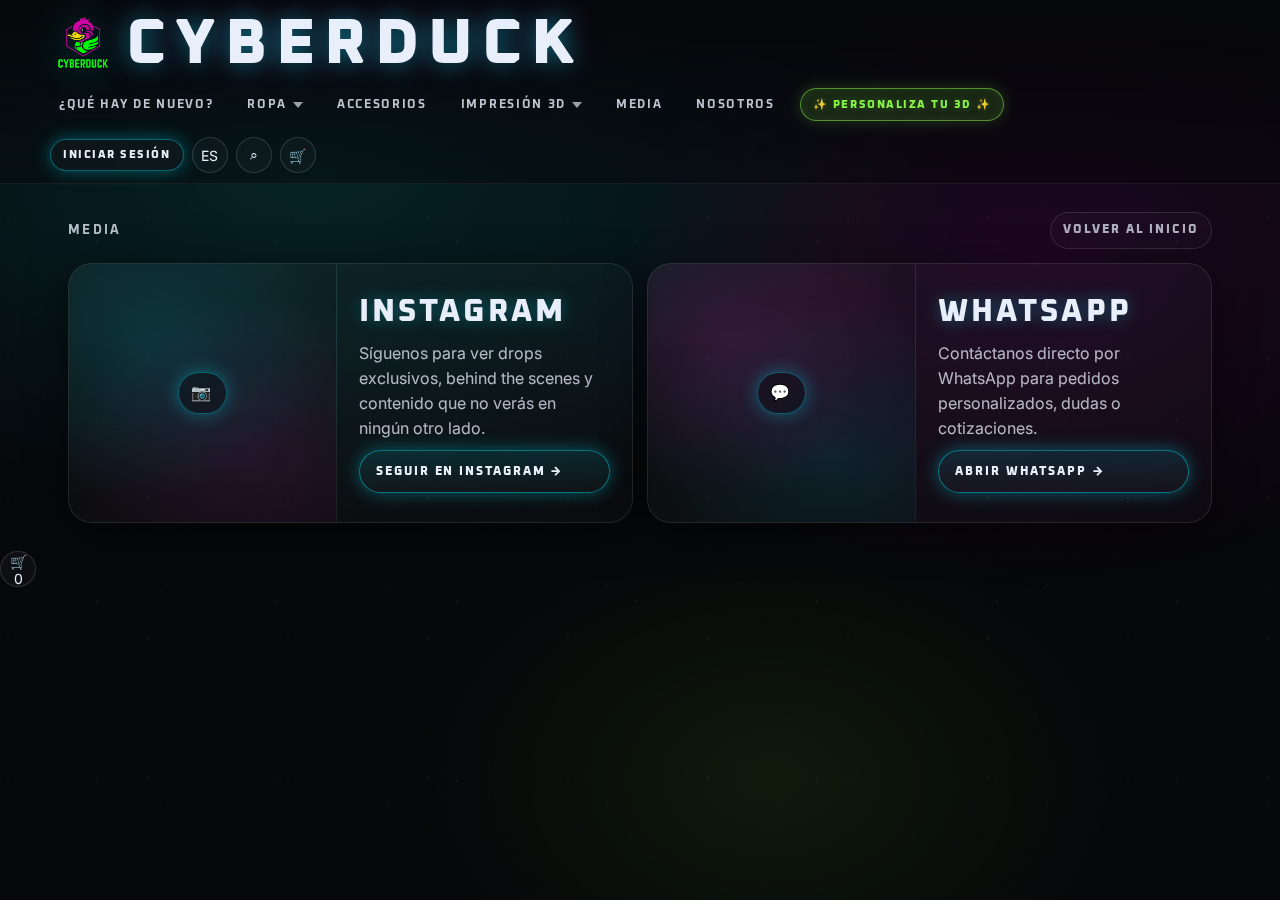
<file: front_end/media.html>
<!DOCTYPE html>
<html lang="es">
<head>
  <meta charset="UTF-8">
  <meta name="viewport" content="width=device-width, initial-scale=1.0">
  <title>Media — Cyberduck</title>
  <link rel="preconnect" href="https://fonts.googleapis.com">
  <link rel="preconnect" href="https://fonts.gstatic.com" crossorigin>
  <link href="https://fonts.googleapis.com/css2?family=Inter:wght@400;700;800;900&family=Oxanium:wght@700;800;900&display=swap" rel="stylesheet">
  <link rel="stylesheet" href="./styles/main.css">
</head>

<body>
  <!-- HEADER -->
  <header class="header">
    <div class="container header__inner">
      <div class="brand">
        <a class="brand__logo-group" href="./index.html">
          <img src="./imgs/logo.png" alt="Cyberduck logo" class="brand__img">
          <div class="brand__logo">CYBERDUCK</div>
        </a>
        <nav class="nav" aria-label="navegación principal">
          <a class="nav__link" href="./nuevo.html">¿qué hay de nuevo?</a>
          <div class="nav__item nav__item--dropdown">
            <a class="nav__link nav__link--parent" href="./ropa.html?cat=todos" aria-haspopup="true">ropa <span class="nav__chevron" aria-hidden="true"></span></a>
            <div class="nav__dropdown" role="menu">
              <a class="nav__dropdown-link" href="./ropa.html?cat=todos" role="menuitem">Todo</a>
              <a class="nav__dropdown-link" href="./ropa.html?cat=camisetas" role="menuitem">Camisetas</a>
              <a class="nav__dropdown-link" href="./ropa.html?cat=faldas" role="menuitem">Faldas</a>
            </div>
          </div>
          <a class="nav__link" href="./accesorios.html">accesorios</a>
          <div class="nav__item nav__item--dropdown">
            <a class="nav__link nav__link--parent" href="./impresion3d.html?cat=todos" aria-haspopup="true">impresión 3D <span class="nav__chevron" aria-hidden="true"></span></a>
            <div class="nav__dropdown" role="menu">
              <a class="nav__dropdown-link" href="./impresion3d.html?cat=llaveros" role="menuitem">Llaveros</a>
              <a class="nav__dropdown-link" href="./impresion3d.html?cat=figuras" role="menuitem">Figuras</a>
              <a class="nav__dropdown-link" href="./impresion3d.html?cat=coleccion" role="menuitem">Colección</a>
            </div>
          </div>
          <a class="nav__link" href="./media.html">media</a>
          <a class="nav__link" href="./nosotros.html">nosotros</a>
          <a class="nav__custom" href="./personalizar.html">✨ personaliza tu 3D ✨</a>
        </nav>
      </div>

      <div class="header__actions">
        <a class="pill pill--neon" href="./index.html#login">iniciar sesión</a>
        <button class="iconbtn" type="button" aria-label="Idioma">ES</button>
        <button class="iconbtn" type="button" aria-label="Buscar">⌕</button>
        <button class="iconbtn" type="button" aria-label="Carrito">🛒</button>
      </div>
    </div>
  </header>

  <main>
    <div class="container">
      <section class="section section--media">
        <div class="section__head">
          <h1 class="section__title">Media</h1>
          <a class="viewall" href="./index.html">volver al inicio</a>
        </div>

        <div class="biggrid">
          <article class="bigcard">
            <div class="bigcard__visual">
              <div class="bigcard__badge">📷</div>
            </div>
            <div class="bigcard__content">
              <h3 class="bigcard__title">INSTAGRAM</h3>
              <p class="bigcard__text">Síguenos para ver drops exclusivos, behind the scenes y contenido que no verás en ningún otro lado.</p>
              <a class="btn btn--primary" href="https://instagram.com/cyberduck_oficial" target="_blank" rel="noopener noreferrer">seguir en instagram →</a>
            </div>
          </article>

          <article class="bigcard">
            <div class="bigcard__visual bigcard__visual--alt">
              <div class="bigcard__badge chip--magenta">💬</div>
            </div>
            <div class="bigcard__content">
              <h3 class="bigcard__title">WHATSAPP</h3>
              <p class="bigcard__text">Contáctanos directo por WhatsApp para pedidos personalizados, dudas o cotizaciones.</p>
              <a class="btn btn--primary" href="https://wa.me/573108182572" target="_blank" rel="noopener noreferrer">abrir whatsapp →</a>
            </div>
          </article>
        </div>
      </section>
    </div>
  </main>

  <script src="./scripts/main.js"></script>
</body>
</html>
</file>
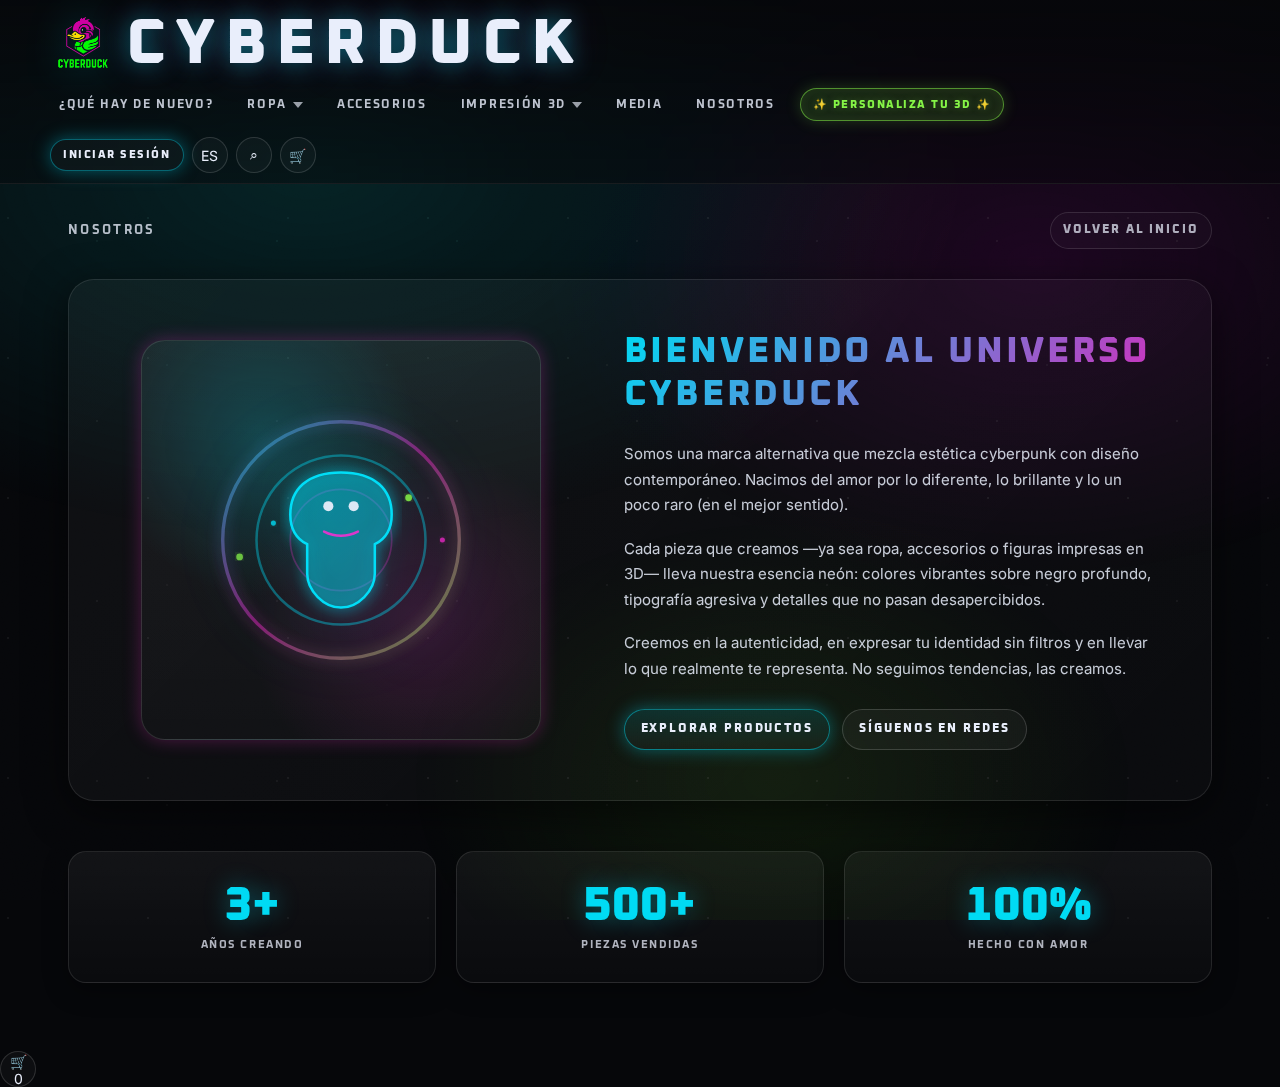
<file: front_end/nosotros.html>
<!DOCTYPE html>
<html lang="es">
<head>
  <meta charset="UTF-8">
  <meta name="viewport" content="width=device-width, initial-scale=1.0">
  <title>Nosotros — Cyberduck</title>
  <link rel="preconnect" href="https://fonts.googleapis.com">
  <link rel="preconnect" href="https://fonts.gstatic.com" crossorigin>
  <link href="https://fonts.googleapis.com/css2?family=Inter:wght@400;700;800;900&family=Oxanium:wght@700;800;900&display=swap" rel="stylesheet">
  <link rel="stylesheet" href="./styles/main.css">
</head>

<body>
  <!-- HEADER -->
  <header class="header">
    <div class="container header__inner">
      <div class="brand">
        <a class="brand__logo-group" href="./index.html">
          <img src="./imgs/logo.png" alt="Cyberduck logo" class="brand__img">
          <div class="brand__logo">CYBERDUCK</div>
        </a>
        <nav class="nav" aria-label="navegación principal">
          <a class="nav__link" href="./nuevo.html">¿qué hay de nuevo?</a>
          <div class="nav__item nav__item--dropdown">
            <a class="nav__link nav__link--parent" href="./ropa.html?cat=todos" aria-haspopup="true">ropa <span class="nav__chevron" aria-hidden="true"></span></a>
            <div class="nav__dropdown" role="menu">
              <a class="nav__dropdown-link" href="./ropa.html?cat=todos" role="menuitem">Todo</a>
              <a class="nav__dropdown-link" href="./ropa.html?cat=camisetas" role="menuitem">Camisetas</a>
              <a class="nav__dropdown-link" href="./ropa.html?cat=faldas" role="menuitem">Faldas</a>
            </div>
          </div>
          <a class="nav__link" href="./accesorios.html">accesorios</a>
          <div class="nav__item nav__item--dropdown">
            <a class="nav__link nav__link--parent" href="./impresion3d.html?cat=todos" aria-haspopup="true">impresión 3D <span class="nav__chevron" aria-hidden="true"></span></a>
            <div class="nav__dropdown" role="menu">
              <a class="nav__dropdown-link" href="./impresion3d.html?cat=llaveros" role="menuitem">Llaveros</a>
              <a class="nav__dropdown-link" href="./impresion3d.html?cat=figuras" role="menuitem">Figuras</a>
              <a class="nav__dropdown-link" href="./impresion3d.html?cat=coleccion" role="menuitem">Colección</a>
            </div>
          </div>
          <a class="nav__link" href="./media.html">media</a>
          <a class="nav__link" href="./nosotros.html">nosotros</a>
          <a class="nav__custom" href="./personalizar.html">✨ personaliza tu 3D ✨</a>
        </nav>
      </div>

      <div class="header__actions">
        <a class="pill pill--neon" href="./index.html#login">iniciar sesión</a>
        <button class="iconbtn" type="button" aria-label="Idioma">ES</button>
        <button class="iconbtn" type="button" aria-label="Buscar">⌕</button>
        <button class="iconbtn" type="button" aria-label="Carrito">🛒</button>
      </div>
    </div>
  </header>

  <main>
    <div class="container">
      <section class="section section--nosotros">
        <div class="section__head">
          <h1 class="section__title">Nosotros</h1>
          <a class="viewall" href="./index.html">volver al inicio</a>
        </div>

        <div class="about">
          <div class="about__visual">
            <div class="about__image">
              <!-- Placeholder decorativo con estilo neón -->
              <svg viewBox="0 0 400 400" fill="none" xmlns="http://www.w3.org/2000/svg">
                <defs>
                  <linearGradient id="grad1" x1="0%" y1="0%" x2="100%" y2="100%">
                    <stop offset="0%" style="stop-color:rgba(0,229,255,.85);stop-opacity:1" />
                    <stop offset="50%" style="stop-color:rgba(255,43,214,.75);stop-opacity:1" />
                    <stop offset="100%" style="stop-color:rgba(139,255,74,.85);stop-opacity:1" />
                  </linearGradient>
                  <filter id="glow">
                    <feGaussianBlur stdDeviation="8" result="coloredBlur"/>
                    <feMerge>
                      <feMergeNode in="coloredBlur"/>
                      <feMergeNode in="SourceGraphic"/>
                    </feMerge>
                  </filter>
                </defs>
                
                <!-- Círculos decorativos -->
                <circle cx="200" cy="200" r="140" stroke="url(#grad1)" stroke-width="4" fill="none" opacity="0.6" filter="url(#glow)"/>
                <circle cx="200" cy="200" r="100" stroke="rgba(0,229,255,.75)" stroke-width="3" fill="none" opacity="0.5"/>
                <circle cx="200" cy="200" r="60" stroke="rgba(255,43,214,.65)" stroke-width="2" fill="none" opacity="0.4"/>
                
                <!-- Forma central estilizada (pato abstracto) -->
                <path d="M200 120 C240 120 260 140 260 170 C260 190 250 200 240 205 L240 240 C240 260 220 280 200 280 C180 280 160 260 160 240 L160 205 C150 200 140 190 140 170 C140 140 160 120 200 120 Z" 
                      fill="rgba(0,229,255,.25)" stroke="rgba(0,229,255,.95)" stroke-width="3" filter="url(#glow)"/>
                
                <!-- Detalles -->
                <circle cx="185" cy="160" r="6" fill="rgba(233,238,251,.95)"/>
                <circle cx="215" cy="160" r="6" fill="rgba(233,238,251,.95)"/>
                <path d="M180 190 Q200 200 220 190" stroke="rgba(255,43,214,.85)" stroke-width="3" stroke-linecap="round" fill="none"/>
                
                <!-- Elementos flotantes -->
                <circle cx="280" cy="150" r="4" fill="rgba(139,255,74,.8)" filter="url(#glow)"/>
                <circle cx="320" cy="200" r="3" fill="rgba(255,43,214,.7)" filter="url(#glow)"/>
                <circle cx="120" cy="180" r="3" fill="rgba(0,229,255,.75)" filter="url(#glow)"/>
                <circle cx="80" cy="220" r="4" fill="rgba(139,255,74,.7)" filter="url(#glow)"/>
              </svg>
            </div>
          </div>

          <div class="about__content">
            <h2 class="about__heading">Bienvenido al universo Cyberduck</h2>
            <p class="about__text">
              Somos una marca alternativa que mezcla estética cyberpunk con diseño contemporáneo. 
              Nacimos del amor por lo diferente, lo brillante y lo un poco raro (en el mejor sentido).
            </p>
            <p class="about__text">
              Cada pieza que creamos —ya sea ropa, accesorios o figuras impresas en 3D— lleva nuestra 
              esencia neón: colores vibrantes sobre negro profundo, tipografía agresiva y detalles que 
              no pasan desapercibidos.
            </p>
            <p class="about__text">
              Creemos en la autenticidad, en expresar tu identidad sin filtros y en llevar lo que 
              realmente te representa. No seguimos tendencias, las creamos.
            </p>
            <div class="about__cta">
              <a class="btn btn--primary" href="./index.html">explorar productos</a>
              <a class="btn" href="./media.html">síguenos en redes</a>
            </div>
          </div>
        </div>

        <!-- Stats section -->
        <div class="stats">
          <div class="stat">
            <div class="stat__number">3+</div>
            <div class="stat__label">años creando</div>
          </div>
          <div class="stat">
            <div class="stat__number">500+</div>
            <div class="stat__label">piezas vendidas</div>
          </div>
          <div class="stat">
            <div class="stat__number">100%</div>
            <div class="stat__label">hecho con amor</div>
          </div>
        </div>
      </section>
    </div>
  </main>

  <script src="./scripts/main.js"></script>
</body>
</html>
</file>
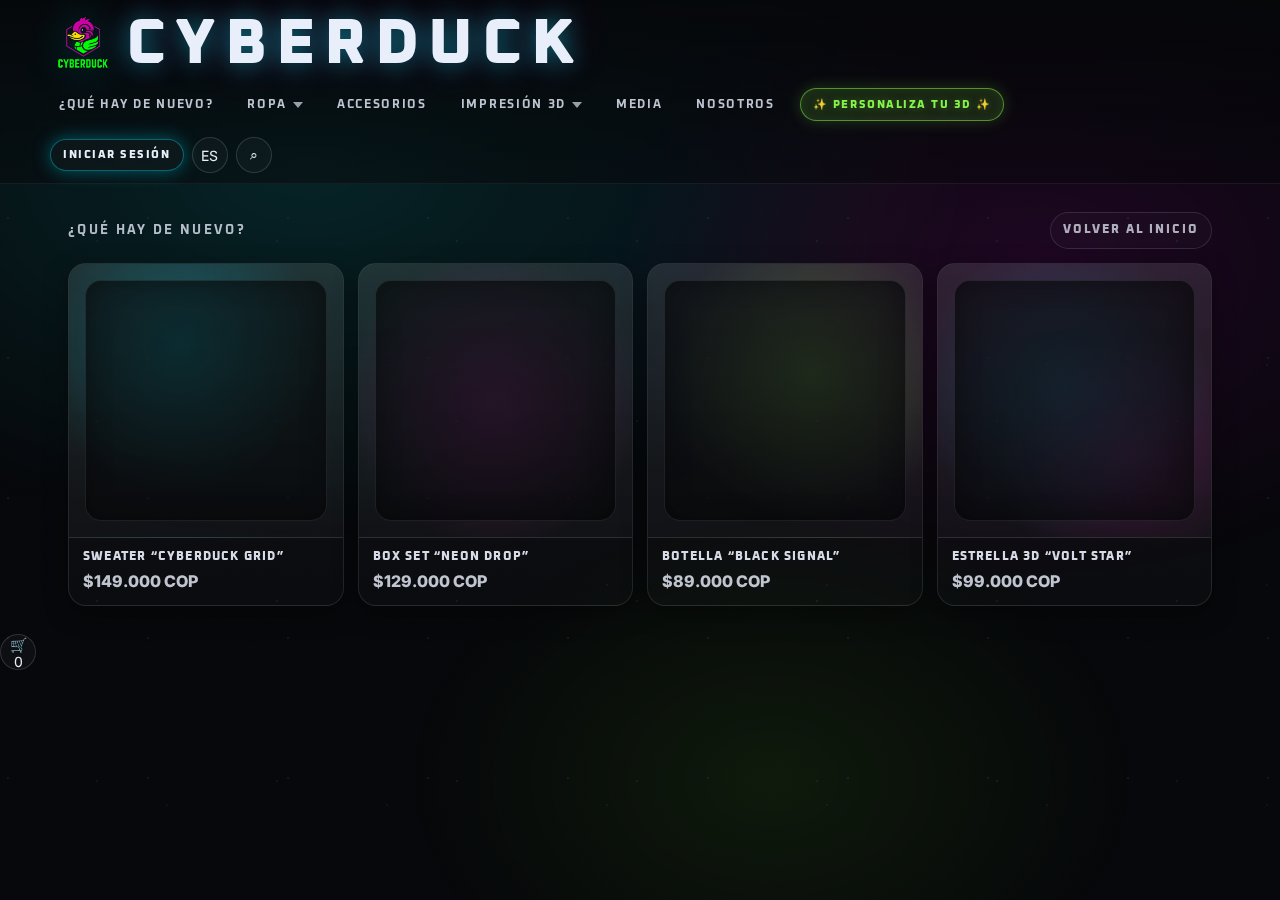
<file: front_end/nuevo.html>
<!doctype html>
<html lang="es">
<head>
  <meta charset="utf-8" />
  <meta name="viewport" content="width=device-width, initial-scale=1" />
  <title>¿Qué hay de nuevo? — Cyberduck</title>
  <meta name="description" content="Novedades de Cyberduck: ropa, accesorios y figuras 3D con estética neón." />
  <link rel="preconnect" href="https://fonts.googleapis.com">
  <link rel="preconnect" href="https://fonts.gstatic.com" crossorigin>
  <link href="https://fonts.googleapis.com/css2?family=Oxanium:wght@400;600;700;800&family=Inter:wght@300;400;600;700&display=swap" rel="stylesheet">
  <link rel="stylesheet" href="./styles/main.css" />
</head>
<body>
  <header class="header">
    <div class="container header__inner">
      <div class="brand">
        <a class="brand__logo-group" href="./index.html">
          <img src="./imgs/logo.png" alt="Cyberduck logo" class="brand__img">
          <div class="brand__logo">CYBERDUCK</div>
        </a>
        <nav class="nav" aria-label="navegación principal">
          <a class="nav__link" href="./nuevo.html">¿qué hay de nuevo?</a>
          <div class="nav__item nav__item--dropdown">
            <a class="nav__link nav__link--parent" href="./ropa.html?cat=todos" aria-haspopup="true">ropa <span class="nav__chevron" aria-hidden="true"></span></a>
            <div class="nav__dropdown" role="menu">
              <a class="nav__dropdown-link" href="./ropa.html?cat=todos" role="menuitem">Todo</a>
              <a class="nav__dropdown-link" href="./ropa.html?cat=camisetas" role="menuitem">Camisetas</a>
              <a class="nav__dropdown-link" href="./ropa.html?cat=faldas" role="menuitem">Faldas</a>
            </div>
          </div>
          <a class="nav__link" href="./accesorios.html">accesorios</a>
          <div class="nav__item nav__item--dropdown">
            <a class="nav__link nav__link--parent" href="./impresion3d.html?cat=todos" aria-haspopup="true">impresión 3D <span class="nav__chevron" aria-hidden="true"></span></a>
            <div class="nav__dropdown" role="menu">
              <a class="nav__dropdown-link" href="./impresion3d.html?cat=llaveros" role="menuitem">Llaveros</a>
              <a class="nav__dropdown-link" href="./impresion3d.html?cat=figuras" role="menuitem">Figuras</a>
              <a class="nav__dropdown-link" href="./impresion3d.html?cat=coleccion" role="menuitem">Colección</a>
            </div>
          </div>
          <a class="nav__link" href="./media.html">media</a>
          <a class="nav__link" href="./nosotros.html">nosotros</a>
          <a class="nav__custom" href="./personalizar.html">✨ personaliza tu 3D ✨</a>
        </nav>
      </div>

      <div class="header__actions">
        <a class="pill pill--neon" href="./index.html#login">iniciar sesión</a>
        <button class="iconbtn" type="button" aria-label="Idioma">ES</button>
        <button class="iconbtn" type="button" aria-label="Buscar">⌕</button>
      </div>
    </div>
  </header>

  <main>
    <div class="container">
      <section class="section section--nuevo">
        <div class="section__head">
          <h1 class="section__title">¿qué hay de nuevo?</h1>
          <a class="viewall" href="./index.html">volver al inicio</a>
        </div>

        <div class="gallery">
          <article class="gallery__item">
            <div class="gallery__image gallery__image--a"></div>
            <div class="gallery__meta">
              <p class="gallery__name">Sweater “Cyberduck Grid”</p>
              <p class="gallery__price">$149.000 COP</p>
            </div>
          </article>

          <article class="gallery__item">
            <div class="gallery__image gallery__image--b"></div>
            <div class="gallery__meta">
              <p class="gallery__name">Box set “Neon Drop”</p>
              <p class="gallery__price">$129.000 COP</p>
            </div>
          </article>

          <article class="gallery__item">
            <div class="gallery__image gallery__image--c"></div>
            <div class="gallery__meta">
              <p class="gallery__name">Botella “Black Signal”</p>
              <p class="gallery__price">$89.000 COP</p>
            </div>
          </article>

          <article class="gallery__item">
            <div class="gallery__image gallery__image--d"></div>
            <div class="gallery__meta">
              <p class="gallery__name">Estrella 3D “Volt Star”</p>
              <p class="gallery__price">$99.000 COP</p>
            </div>
          </article>
        </div>
      </section>
    </div>
  </main>
  <script src="./scripts/main.js"></script>
</body>
</html>
</file>
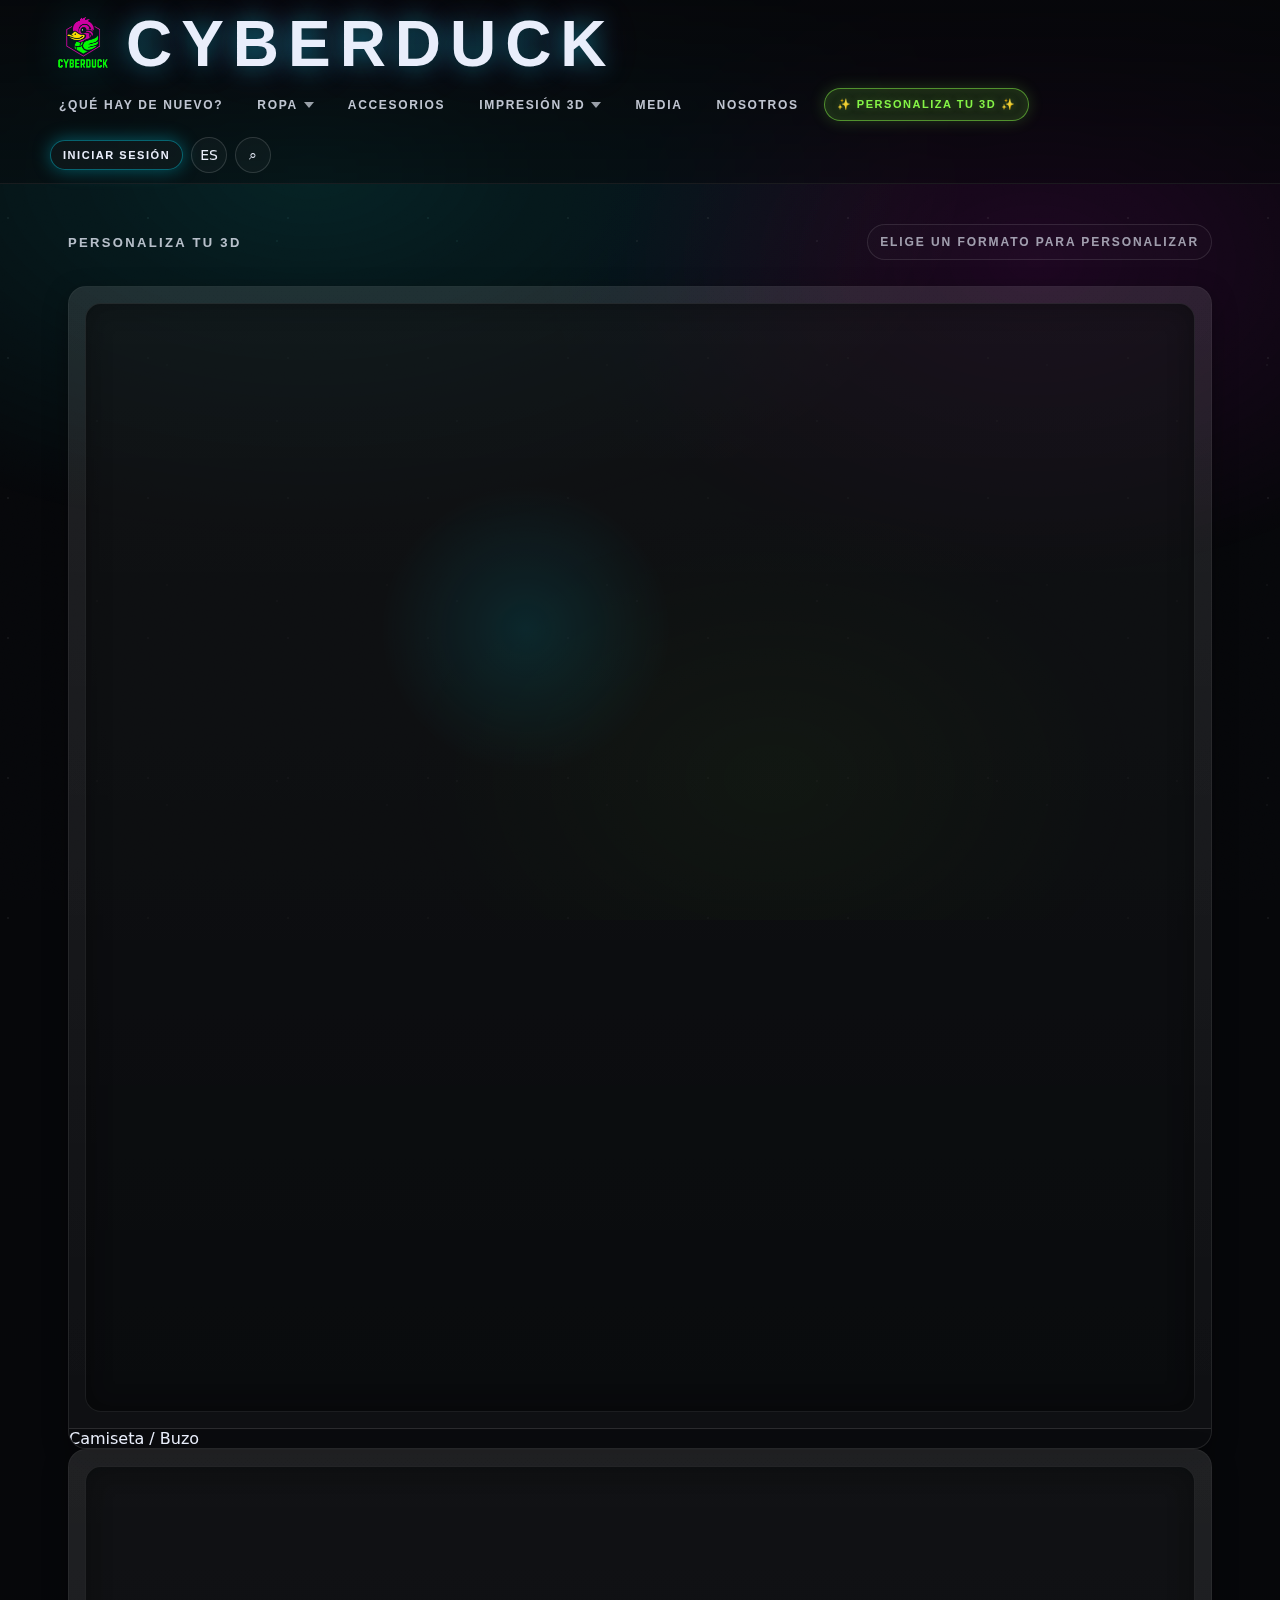
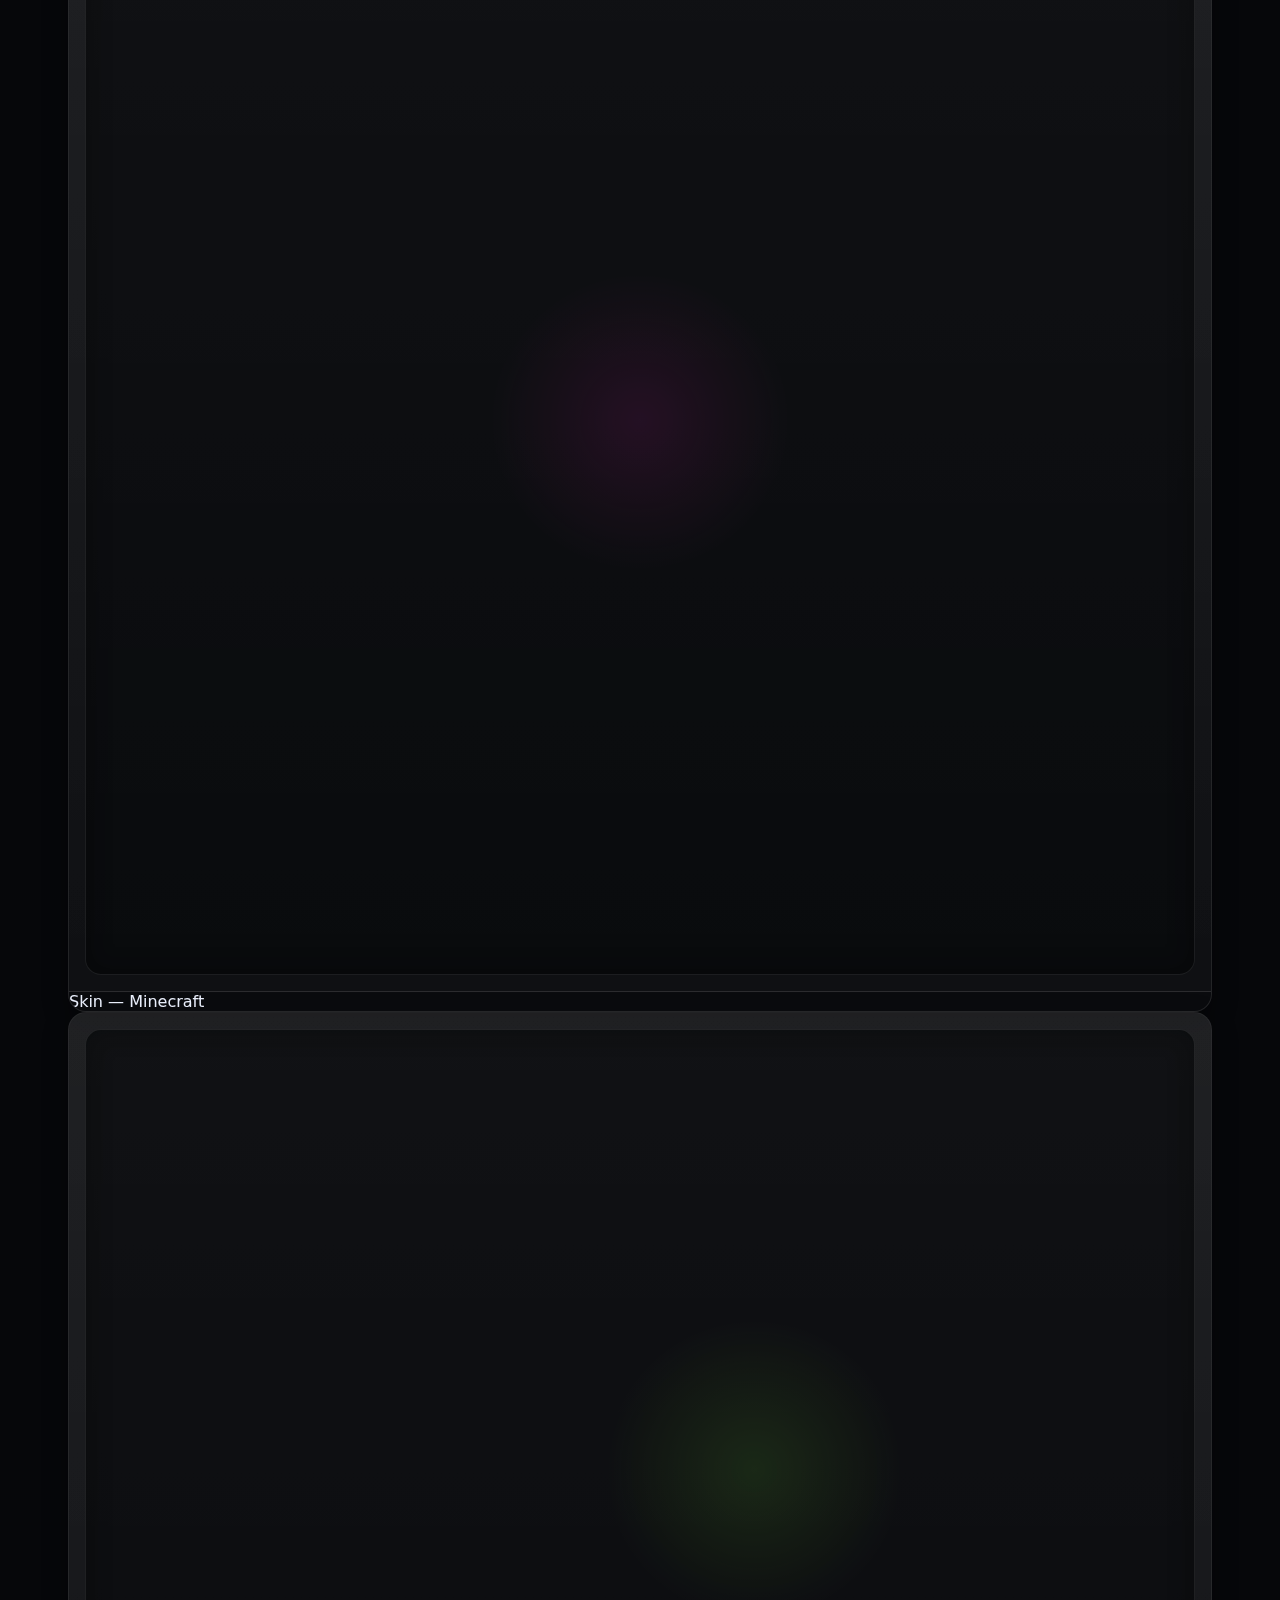
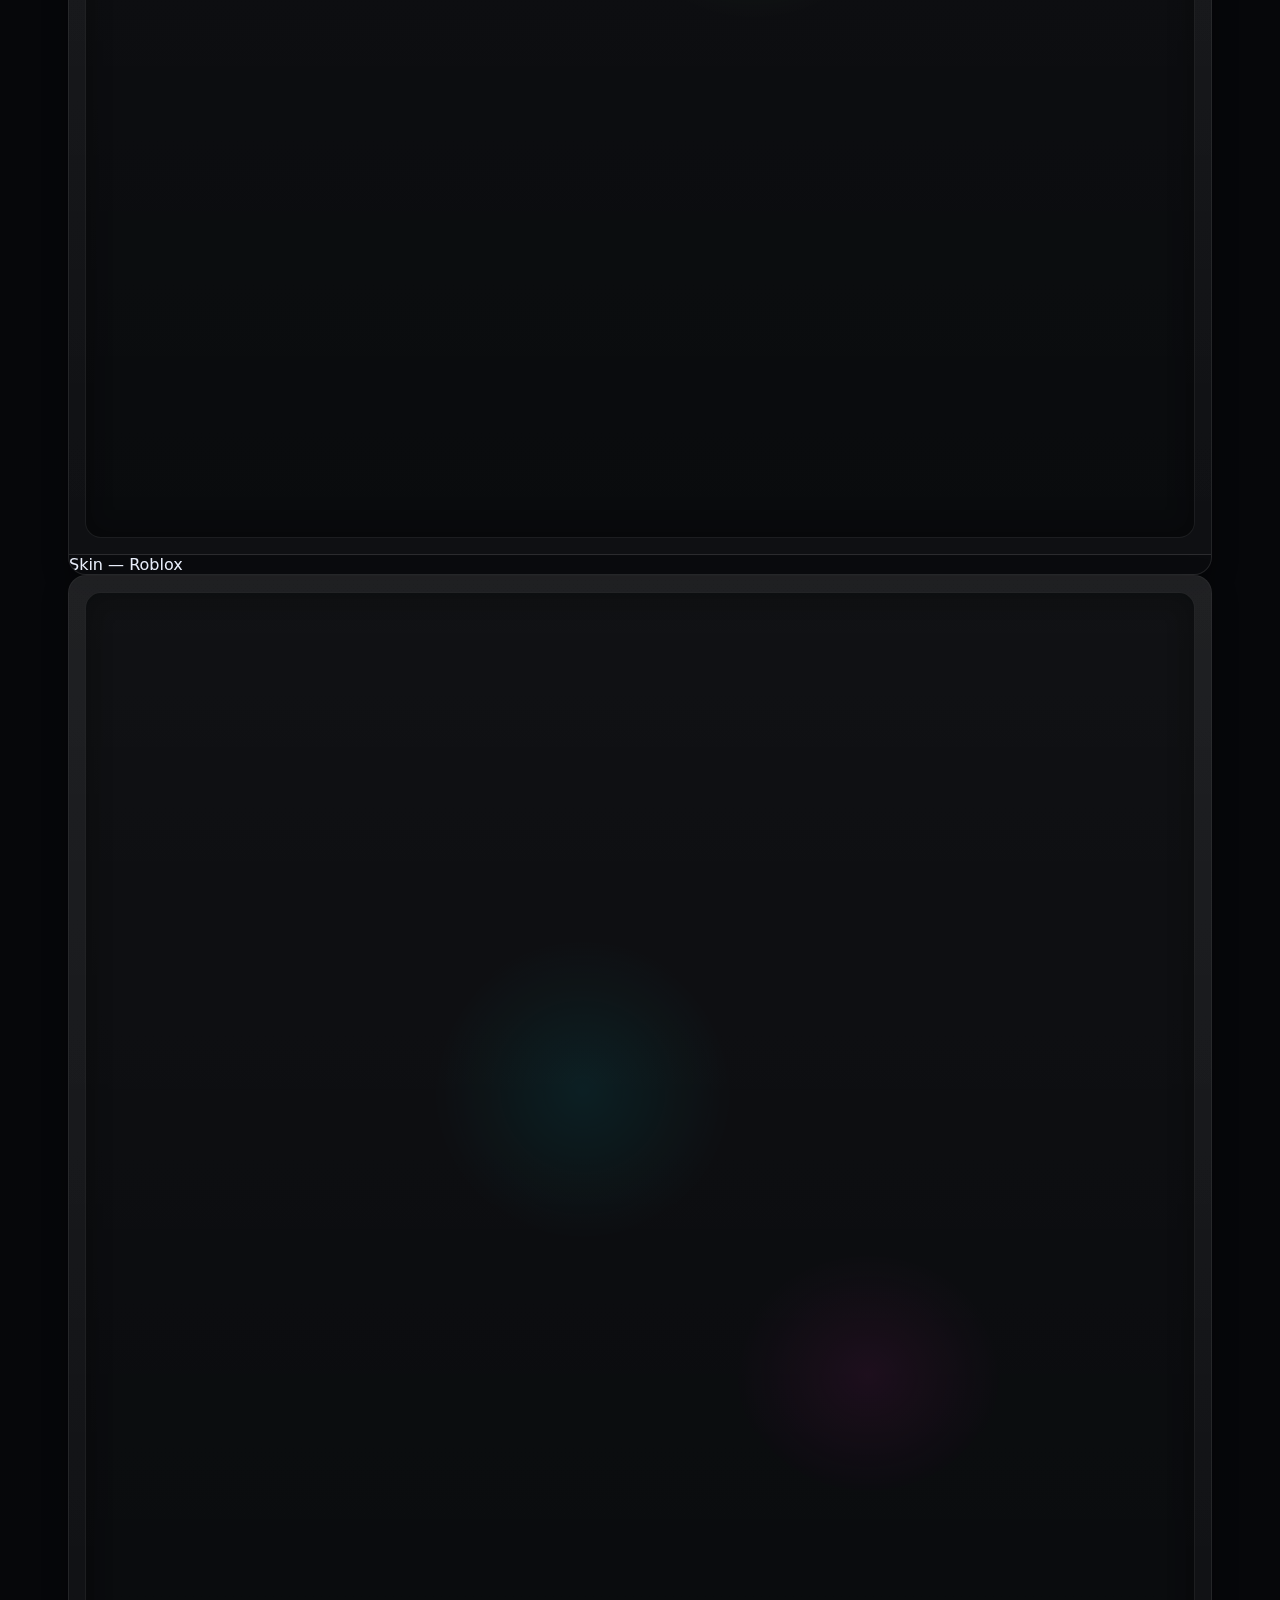
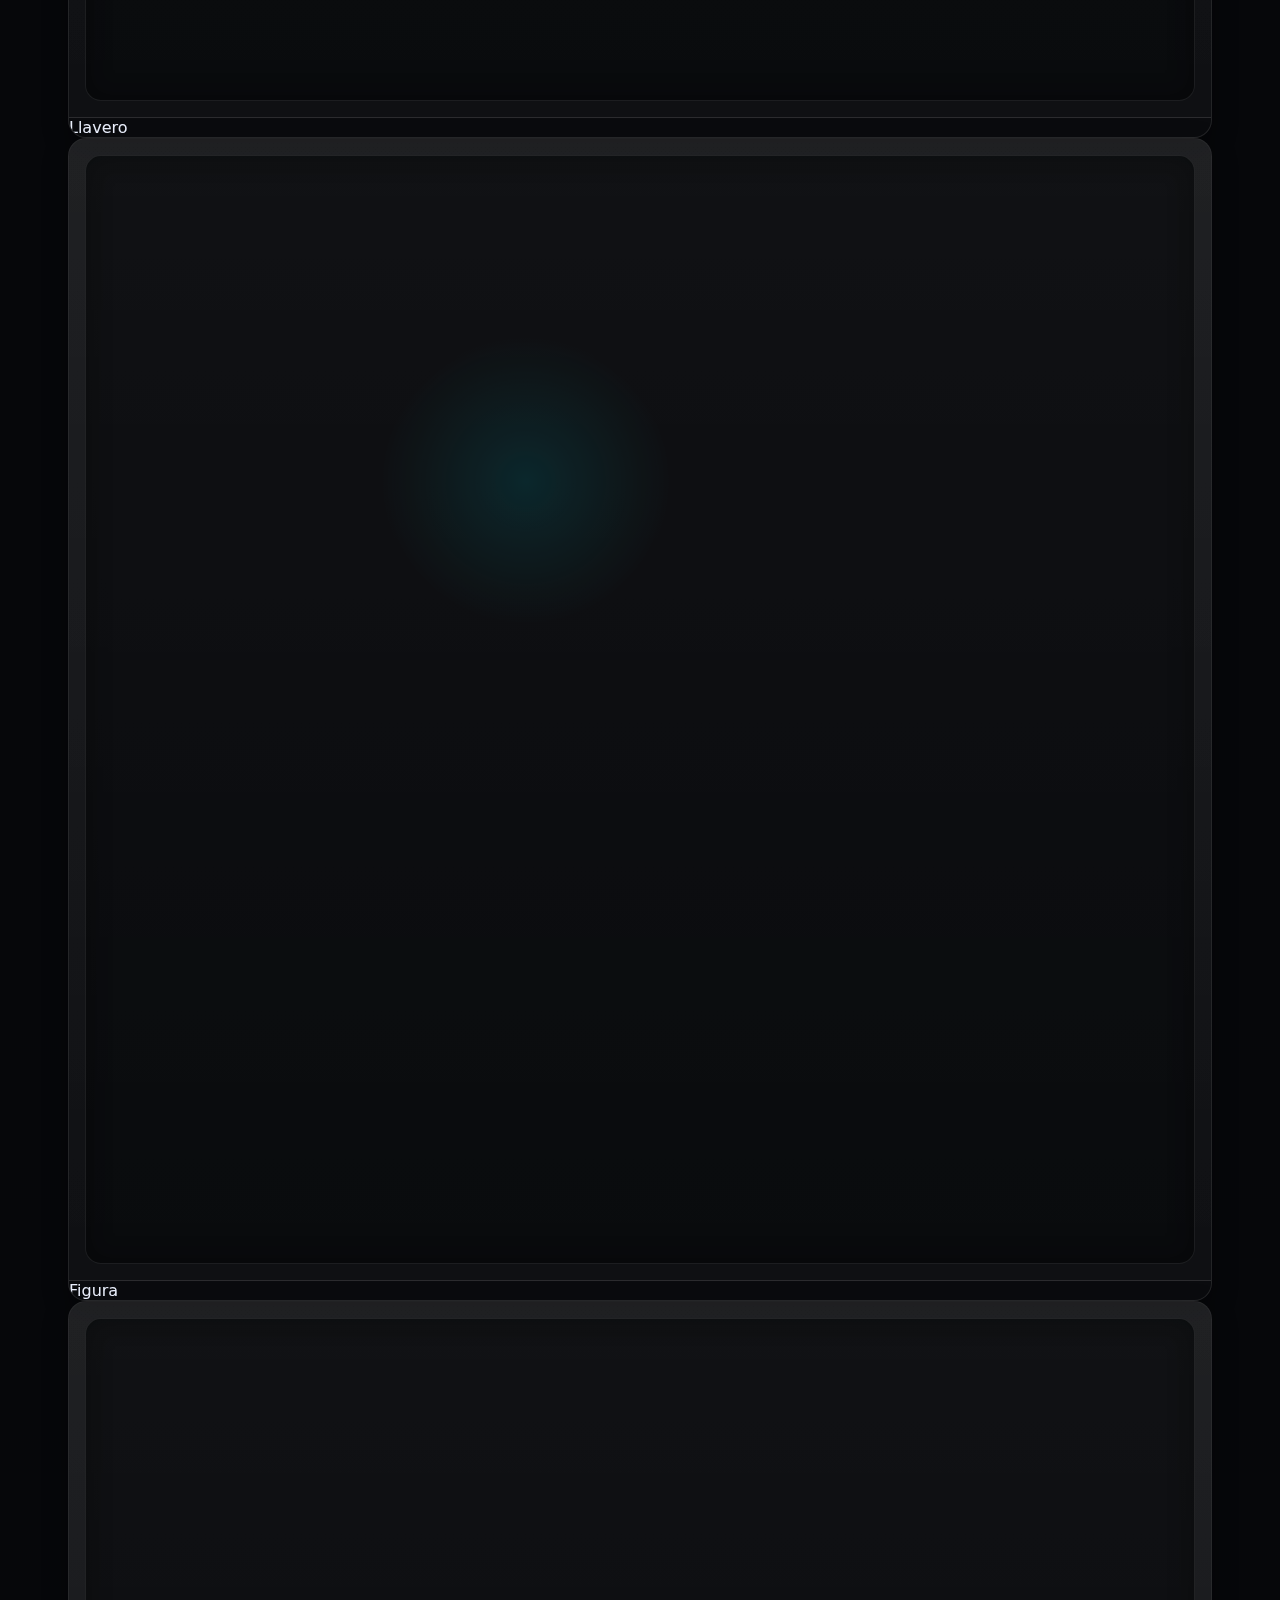
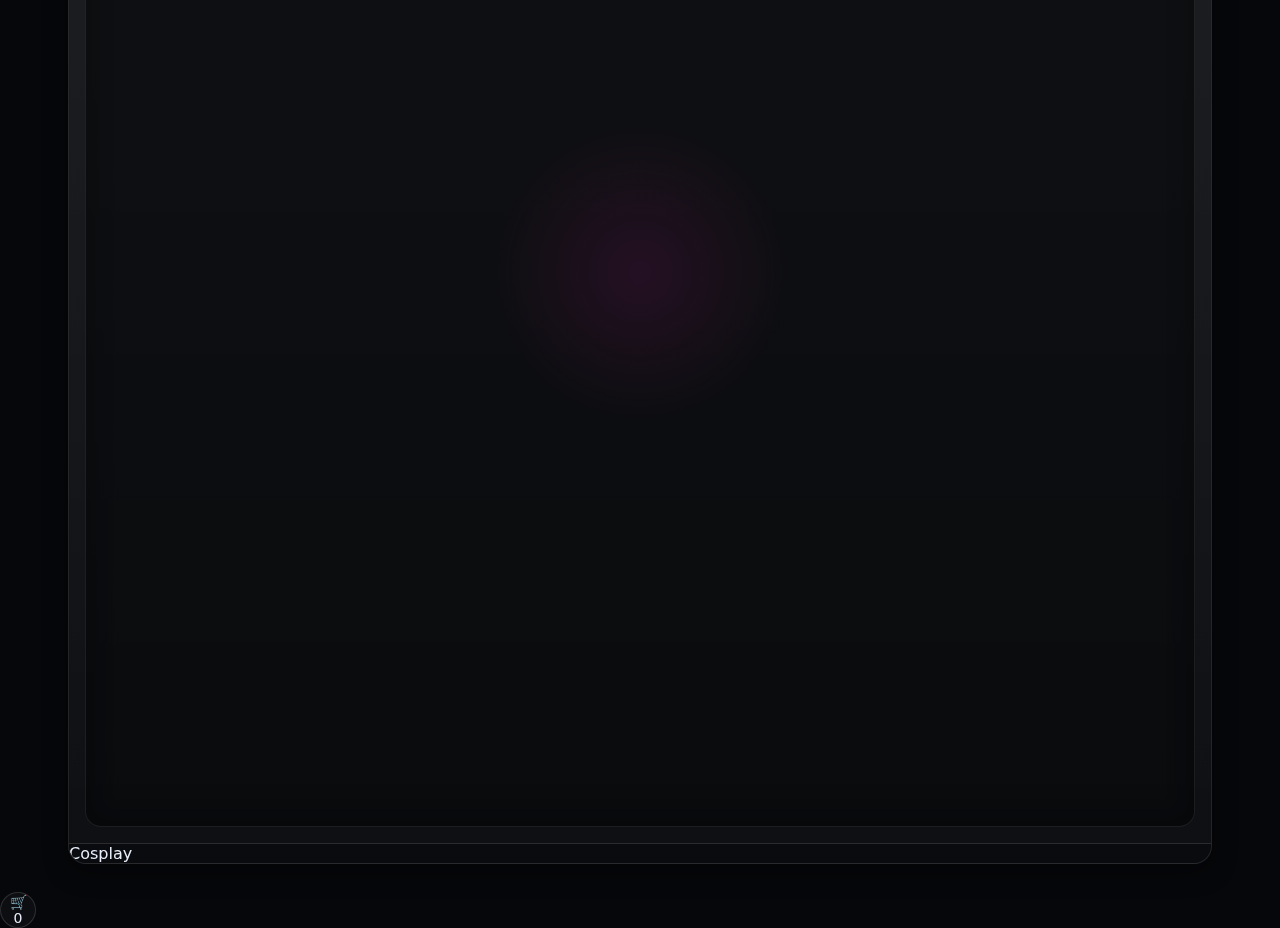
<file: front_end/personalizar.html>
<!DOCTYPE html>
<html lang="es">
<head>
  <meta charset="UTF-8">
  <meta name="viewport" content="width=device-width, initial-scale=1.0">
  <title>Personaliza tu 3D — Cyberduck</title>
  <link rel="stylesheet" href="./styles/main.css">
</head>
<body>
  <header class="header">
    <div class="container header__inner">
      <div class="brand">
        <a class="brand__logo-group" href="./index.html">
          <img src="./imgs/logo.png" alt="Cyberduck logo" class="brand__img">
          <div class="brand__logo">CYBERDUCK</div>
        </a>
        <nav class="nav" aria-label="navegación principal">
          <a class="nav__link" href="./nuevo.html">¿qué hay de nuevo?</a>
          <div class="nav__item nav__item--dropdown">
            <a class="nav__link nav__link--parent" href="./ropa.html?cat=todos" aria-haspopup="true">ropa <span class="nav__chevron" aria-hidden="true"></span></a>
            <div class="nav__dropdown" role="menu">
              <a class="nav__dropdown-link" href="./ropa.html?cat=todos" role="menuitem">Todo</a>
              <a class="nav__dropdown-link" href="./ropa.html?cat=camisetas" role="menuitem">Camisetas</a>
              <a class="nav__dropdown-link" href="./ropa.html?cat=faldas" role="menuitem">Faldas</a>
            </div>
          </div>
          <a class="nav__link" href="./accesorios.html">accesorios</a>
          <div class="nav__item nav__item--dropdown">
            <a class="nav__link nav__link--parent" href="./impresion3d.html?cat=todos" aria-haspopup="true">impresión 3D <span class="nav__chevron" aria-hidden="true"></span></a>
            <div class="nav__dropdown" role="menu">
              <a class="nav__dropdown-link" href="./impresion3d.html?cat=llaveros" role="menuitem">Llaveros</a>
              <a class="nav__dropdown-link" href="./impresion3d.html?cat=figuras" role="menuitem">Figuras</a>
              <a class="nav__dropdown-link" href="./impresion3d.html?cat=coleccion" role="menuitem">Colección</a>
            </div>
          </div>
          <a class="nav__link" href="./media.html">media</a>
          <a class="nav__link" href="./nosotros.html">nosotros</a>
          <a class="nav__custom" href="./personalizar.html">✨ personaliza tu 3D ✨</a>
        </nav>
      </div>

      <div class="header__actions">
        <a class="pill pill--neon" href="#login">iniciar sesión</a>
        <button class="iconbtn" type="button" aria-label="Idioma">ES</button>
        <button class="iconbtn" type="button" aria-label="Buscar">⌕</button>
      </div>
    </div>
  </header>

  <main>
    <div class="container">
      <section class="section customize-section" id="custom3d">
        <div class="section__head">
          <h1 class="section__title">Personaliza tu 3D</h1>
          <p class="viewall" style="pointer-events:none; opacity:.9">Elige un formato para personalizar</p>
        </div>

        <div class="customize-grid">
          <article class="custom-card gallery__item" data-custom="camiseta-buzo">
            <div class="custom-thumb gallery__image gallery__image--a"></div>
            <div class="custom-meta">
              <div class="custom-title">Camiseta / Buzo</div>
            </div>
          </article>

          <article class="custom-card gallery__item" data-custom="skin-minecraft">
            <div class="custom-thumb gallery__image gallery__image--b"></div>
            <div class="custom-meta">
              <div class="custom-title">Skin — Minecraft</div>
            </div>
          </article>

          <article class="custom-card gallery__item" data-custom="skin-roblox">
            <div class="custom-thumb gallery__image gallery__image--c"></div>
            <div class="custom-meta">
              <div class="custom-title">Skin — Roblox</div>
            </div>
          </article>

          <article class="custom-card gallery__item" data-custom="llavero">
            <div class="custom-thumb gallery__image gallery__image--d"></div>
            <div class="custom-meta">
              <div class="custom-title">Llavero</div>
            </div>
          </article>

          <article class="custom-card gallery__item" data-custom="figura">
            <div class="custom-thumb gallery__image gallery__image--a"></div>
            <div class="custom-meta">
              <div class="custom-title">Figura</div>
            </div>
          </article>

          <article class="custom-card gallery__item" data-custom="cosplay">
            <div class="custom-thumb gallery__image gallery__image--b"></div>
            <div class="custom-meta">
              <div class="custom-title">Cosplay</div>
            </div>
          </article>
        </div>
      </section>
    </div>
  </main>

  <script>
    // Click handlers para la sección de personalización (abre product.html con datos en localStorage)
    const customCards = document.querySelectorAll('.custom-card');
    customCards.forEach(card => {
      card.style.cursor = 'pointer';
      card.addEventListener('click', () => {
        const type = card.getAttribute('data-custom') || 'personalizado';
        const title = card.querySelector('.custom-title')?.textContent || 'Personalizado';
        const price = 'Precio a cotizar';
        const imgDiv = card.querySelector('.custom-thumb');
        let image = '';
        if (imgDiv) {
          const bg = getComputedStyle(imgDiv).backgroundImage;
          image = (bg && bg !== 'none') ? bg : '';
        }

        const prod = { name: `Personaliza — ${title}`, price, category: 'personalizado', image, desc: `Personalización: ${type}` };
        localStorage.setItem('cyberduck:selectedProduct', JSON.stringify(prod));
        window.location.href = './product.html';
      });
    });
  </script>
  <script src="./scripts/main.js"></script>
</body>
</html>
</file>
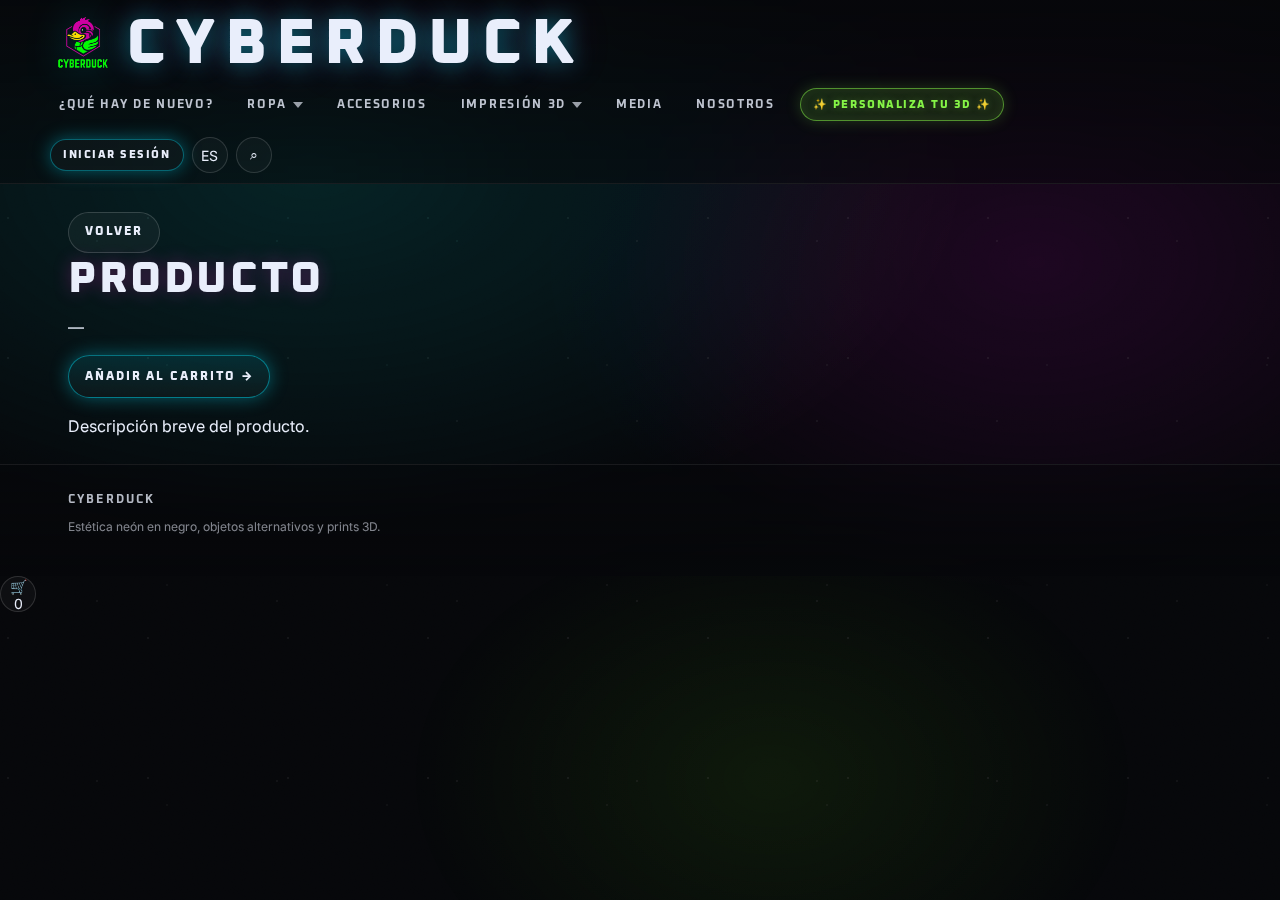
<file: front_end/product.html>
<!doctype html>
<html lang="es">
<head>
  <meta charset="utf-8" />
  <meta name="viewport" content="width=device-width, initial-scale=1" />
  <title>Producto — Cyberduck</title>
  <link rel="preconnect" href="https://fonts.googleapis.com">
  <link rel="preconnect" href="https://fonts.gstatic.com" crossorigin>
  <link href="https://fonts.googleapis.com/css2?family=Oxanium:wght@400;600;700;800&family=Inter:wght@300;400;600;700&display=swap" rel="stylesheet">
  <link rel="stylesheet" href="./styles/main.css" />
</head>
<body>
  <header class="header">
    <div class="container header__inner">
      <div class="brand">
        <a class="brand__logo-group" href="./index.html">
          <img src="./imgs/logo.png" alt="Cyberduck logo" class="brand__img">
          <div class="brand__logo">CYBERDUCK</div>
        </a>
        <nav class="nav" aria-label="navegación principal">
          <a class="nav__link" href="./nuevo.html">¿qué hay de nuevo?</a>
          <div class="nav__item nav__item--dropdown">
            <a class="nav__link nav__link--parent" href="./ropa.html?cat=todos" aria-haspopup="true">ropa <span class="nav__chevron" aria-hidden="true"></span></a>
            <div class="nav__dropdown" role="menu">
              <a class="nav__dropdown-link" href="./ropa.html?cat=todos" role="menuitem">Todo</a>
              <a class="nav__dropdown-link" href="./ropa.html?cat=camisetas" role="menuitem">Camisetas</a>
              <a class="nav__dropdown-link" href="./ropa.html?cat=faldas" role="menuitem">Faldas</a>
            </div>
          </div>
          <a class="nav__link" href="./accesorios.html">accesorios</a>
          <div class="nav__item nav__item--dropdown">
            <a class="nav__link nav__link--parent" href="./impresion3d.html?cat=todos" aria-haspopup="true">impresión 3D <span class="nav__chevron" aria-hidden="true"></span></a>
            <div class="nav__dropdown" role="menu">
              <a class="nav__dropdown-link" href="./impresion3d.html?cat=llaveros" role="menuitem">Llaveros</a>
              <a class="nav__dropdown-link" href="./impresion3d.html?cat=figuras" role="menuitem">Figuras</a>
              <a class="nav__dropdown-link" href="./impresion3d.html?cat=coleccion" role="menuitem">Colección</a>
            </div>
          </div>
          <a class="nav__link" href="./media.html">media</a>
          <a class="nav__link" href="./nosotros.html">nosotros</a>
          <a class="nav__custom" href="./personalizar.html">✨ personaliza tu 3D ✨</a>
        </nav>
      </div>

      <div class="header__actions">
        <a class="pill pill--neon" href="#login">iniciar sesión</a>
        <button class="iconbtn" type="button" aria-label="Idioma">ES</button>
        <button class="iconbtn" type="button" aria-label="Buscar">⌕</button>
      </div>
    </div>
  </header>

  <main>
    <div class="container">
      <section class="section product-detail">
        <div class="product-detail__grid">
          <div class="product-detail__visual">
            <div class="product-detail__image" id="pd-image" aria-hidden="true"></div>
          </div>

          <div class="product-detail__info">
            <button id="pd-back" class="btn" aria-label="Volver">Volver</button>
            <h1 id="pd-title" class="headline">Título del producto</h1>
            <div id="pd-price" class="product-detail__price">0,00 EUR</div>

            <div style="margin:18px 0;">
              <a class="btn btn--primary" id="pd-add">AÑADIR AL CARRITO →</a>
            </div>

            <div class="product-detail__excerpt" id="pd-excerpt">
              <p>Descripción breve del producto.</p>
            </div>
          </div>
        </div>

        <!-- Descripción completa eliminada según petición del usuario -->
      </section>
    </div>
  </main>

  <footer class="footer">
    <div class="container footer__grid">
      <div>
        <h3 class="footer__title">Cyberduck</h3>
        <p class="footer__tiny">Estética neón en negro, objetos alternativos y prints 3D.</p>
      </div>
    </div>
  </footer>

  <script>
    // Populate product data from localStorage
    (function(){
      try{
        const raw = localStorage.getItem('cyberduck:selectedProduct');
        const data = raw ? JSON.parse(raw) : null;
        const title = data && data.name ? data.name : 'Producto';
        const price = data && data.price ? data.price : '—';
        const desc = data && data.desc ? data.desc : 'Descripción breve del producto.';
        const image = data && data.image ? data.image : '';

        document.getElementById('pd-title').textContent = title;
        document.getElementById('pd-price').textContent = price;
        document.getElementById('pd-excerpt').textContent = desc;

        const imgEl = document.getElementById('pd-image');
        if(image){
          // if background-image string like url("...") set it
          if(image.indexOf('url(') === 0){
            imgEl.style.backgroundImage = image;
            imgEl.style.backgroundSize = 'cover';
            imgEl.style.backgroundPosition = 'center';
          } else {
            // Assume it's a plain URL
            imgEl.style.backgroundImage = `url(${image})`;
            imgEl.style.backgroundSize = 'cover';
            imgEl.style.backgroundPosition = 'center';
          }
        } else {
          imgEl.style.background = 'linear-gradient(180deg, rgba(255,255,255,.03), rgba(255,255,255,.01))';
        }
      }catch(e){ console.warn(e); }

      // Add simple add-to-cart handler (stores in localStorage cart array)
      document.getElementById('pd-add').addEventListener('click', function(){
        try{
          const raw = localStorage.getItem('cyberduck:selectedProduct');
          const item = raw ? JSON.parse(raw) : { name: document.getElementById('pd-title').textContent };
          const cartRaw = localStorage.getItem('cyberduck:cart');
          const cart = cartRaw ? JSON.parse(cartRaw) : [];
          cart.push(item);
          localStorage.setItem('cyberduck:cart', JSON.stringify(cart));
          try{ window.dispatchEvent(new Event('cyberduck:cart-updated')); }catch(e){}
          alert('Producto añadido al carrito');
        }catch(e){ console.warn(e); }
      });

      // Back button behavior
      const backBtn = document.getElementById('pd-back');
      if(backBtn){
        backBtn.addEventListener('click', function(e){ e.preventDefault(); window.history.back(); });
      }
    })();
  </script>
  <script src="./scripts/main.js"></script>
</body>
</html>
</file>
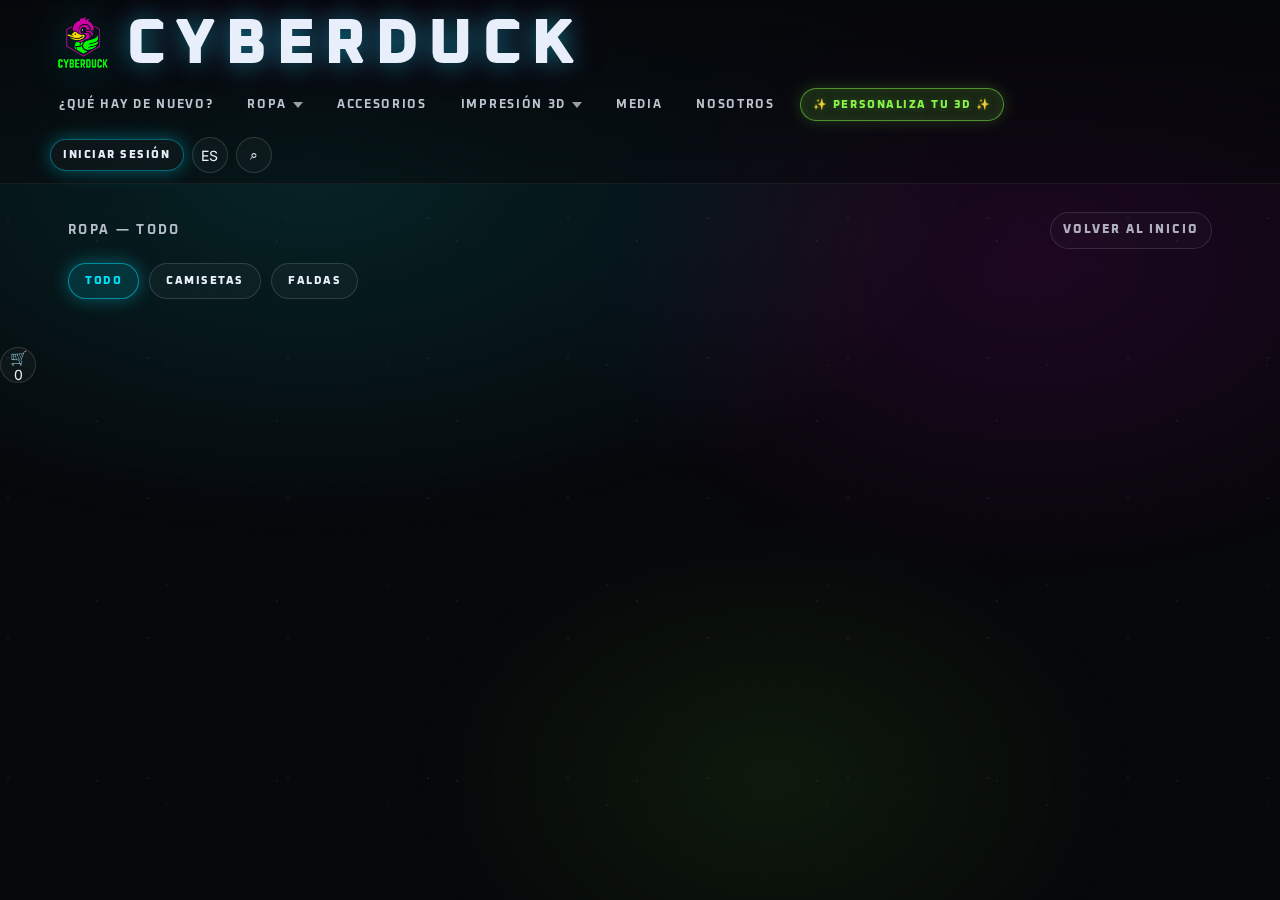
<file: front_end/ropa.html>
<!DOCTYPE html>
<html lang="es">
<head>
  <meta charset="UTF-8">
  <meta name="viewport" content="width=device-width, initial-scale=1.0">
  <title>Ropa — Cyberduck</title>
  <link rel="preconnect" href="https://fonts.googleapis.com">
  <link rel="preconnect" href="https://fonts.gstatic.com" crossorigin>
  <link href="https://fonts.googleapis.com/css2?family=Inter:wght@400;700;800;900&family=Oxanium:wght@700;800;900&display=swap" rel="stylesheet">
  <link rel="stylesheet" href="./styles/main.css">
</head>

<body>
  <!-- HEADER -->
  <header class="header">
    <div class="container header__inner">
      <div class="brand">
        <a class="brand__logo-group" href="./index.html">
          <img src="./imgs/logo.png" alt="Cyberduck logo" class="brand__img">
          <div class="brand__logo">CYBERDUCK</div>
        </a>
        <nav class="nav" aria-label="navegación principal">
          <a class="nav__link" href="./nuevo.html">¿qué hay de nuevo?</a>
          <div class="nav__item nav__item--dropdown">
            <a class="nav__link nav__link--parent" href="./ropa.html?cat=todos" aria-haspopup="true">ropa <span class="nav__chevron" aria-hidden="true"></span></a>
            <div class="nav__dropdown" role="menu">
              <a class="nav__dropdown-link" href="./ropa.html?cat=todos" role="menuitem">Todo</a>
              <a class="nav__dropdown-link" href="./ropa.html?cat=camisetas" role="menuitem">Camisetas</a>
              <a class="nav__dropdown-link" href="./ropa.html?cat=faldas" role="menuitem">Faldas</a>
            </div>
          </div>
          <a class="nav__link" href="./accesorios.html">accesorios</a>
          <div class="nav__item nav__item--dropdown">
            <a class="nav__link nav__link--parent" href="./impresion3d.html?cat=todos" aria-haspopup="true">impresión 3D <span class="nav__chevron" aria-hidden="true"></span></a>
            <div class="nav__dropdown" role="menu">
              <a class="nav__dropdown-link" href="./impresion3d.html?cat=llaveros" role="menuitem">Llaveros</a>
              <a class="nav__dropdown-link" href="./impresion3d.html?cat=figuras" role="menuitem">Figuras</a>
              <a class="nav__dropdown-link" href="./impresion3d.html?cat=coleccion" role="menuitem">Colección</a>
            </div>
          </div>
          <a class="nav__link" href="./media.html">media</a>
          <a class="nav__link" href="./nosotros.html">nosotros</a>
          <a class="nav__custom" href="./personalizar.html">✨ personaliza tu 3D ✨</a>
        </nav>
      </div>

      <div class="header__actions">
        <a class="pill pill--neon" href="./index.html#login">iniciar sesión</a>
        <button class="iconbtn" type="button" aria-label="Idioma">ES</button>
        <button class="iconbtn" type="button" aria-label="Buscar">⌕</button>
      </div>
    </div>
  </header>

  <main>
    <div class="container">
      <section class="section section--ropa">
        <div class="section__head">
          <h1 class="section__title" id="ropaTitle">Ropa</h1>
          <a class="viewall" href="./index.html">volver al inicio</a>
        </div>

        <div class="filter-tabs" id="filterTabs">
          <button class="filter-tab" data-cat="todos">Todo</button>
          <button class="filter-tab" data-cat="camisetas">Camisetas</button>
          <button class="filter-tab" data-cat="faldas">Faldas</button>
        </div>

        <div class="gallery" id="ropaGallery">
          <!-- Productos Todos/Hombre -->
       
        </div>
      </section>
    </div>
  </main>

  <script>
    // Obtener parámetro cat de URL
    const urlParams = new URLSearchParams(window.location.search);
    const category = urlParams.get('cat') || 'todos';

    // Actualizar título
    const titleEl = document.getElementById('ropaTitle');
    if (category === 'camisetas') {
      titleEl.textContent = 'Ropa — Camisetas';
    } else if (category === 'faldas') {
      titleEl.textContent = 'Ropa — Faldas';
    } else {
      titleEl.textContent = 'Ropa — Todo';
    }

    // Función para cargar camisetas desde el script
    async function loadCamisetas() {
      try {
        const response = await fetch('https://script.google.com/macros/s/AKfycbzlEH33cVRdLmR3cI17bZi7k81OyucZnhqQ7WAPhJcigixl12fpYH03xMfvL77gGl9x/exec');
        const data = await response.json();
        const gallery = document.getElementById('ropaGallery');
        let items = data;
        if (!Array.isArray(data)) {
          items = data.data || data.items || data.camisetas || [];
        }
        items.forEach(item => {
          const article = document.createElement('article');
          article.className = 'gallery__item';
          article.setAttribute('data-category', 'camisetas');
          article.innerHTML = `
            <div class="gallery__image" style="background-image: url(${item.IMAGE});"></div>
            <div class="gallery__meta">
              <p class="gallery__name">${item.NAME || item.name}</p>
              <p class="gallery__price">${item.PRICE || item.price}</p>
              <p class="gallery__category">Camisetas</p>
            </div>
          `;
          article.style.cursor = 'pointer';
          article.addEventListener('click', () => {
            const name = item.NAME || item.name;
            const price = item.PRICE || item.price;
            const category = 'camisetas';
            const image = item.IMAGE;
            const desc = item.DESCRIPTION || '';
            const prod = { name, price, category, image, desc };
            localStorage.setItem('cyberduck:selectedProduct', JSON.stringify(prod));
            window.location.href = './product.html';
          });
          gallery.appendChild(article);
        });
      } catch (error) {
        console.error('Error loading camisetas:', error);
      }
    }

    // Función para cargar faldas desde el script
    async function loadFaldas() {
      try {
        const response = await fetch('https://script.google.com/macros/s/AKfycbxi7qSdxN6ZQdzVYTzAHlfGwkjqmll0ldqGspbxFb8T4GstfDK0MasUNflQUymsbOri/exec');
        const data = await response.json();
        const gallery = document.getElementById('ropaGallery');
        let items = data;
        if (!Array.isArray(data)) {
          items = data.data || data.items || data.faldas || [];
        }
        items.forEach(item => {
          const article = document.createElement('article');
          article.className = 'gallery__item';
          article.setAttribute('data-category', 'faldas');
          article.innerHTML = `
            <div class="gallery__image" style="background-image: url(${item.IMAGE});"></div>
            <div class="gallery__meta">
              <p class="gallery__name">${item.NAME || item.name}</p>
              <p class="gallery__price">${item.PRICE || item.price}</p>
              <p class="gallery__category">Faldas</p>
            </div>
          `;
          article.style.cursor = 'pointer';
          article.addEventListener('click', () => {
            const name = item.NAME || item.name;
            const price = item.PRICE || item.price;
            const category = 'faldas';
            const image = item.IMAGE;
            const desc = item.DESCRIPTION || '';
            const prod = { name, price, category, image, desc };
            localStorage.setItem('cyberduck:selectedProduct', JSON.stringify(prod));
            window.location.href = './product.html';
          });
          gallery.appendChild(article);
        });
      } catch (error) {
        console.error('Error loading faldas:', error);
      }
    }

    // Cargar camisetas si es necesario
    if (category === 'todos' || category === 'camisetas') {
      loadCamisetas();
    }

    // Cargar faldas si es necesario
    if (category === 'todos' || category === 'faldas') {
      loadFaldas();
    }

    // Filtrar productos
    const items = document.querySelectorAll('.gallery__item');
    items.forEach(item => {
      const itemCat = item.getAttribute('data-category');
      if (category === 'todos' || category === itemCat) {
        item.style.display = 'flex';
      } else {
        item.style.display = 'none';
      }
    });

    // Marcar tab activo
    const tabs = document.querySelectorAll('.filter-tab');
    tabs.forEach(tab => {
      const tabCat = tab.getAttribute('data-cat');
      if (tabCat === category) {
        tab.classList.add('is-active');
      } else {
        tab.classList.remove('is-active');
      }

      // Click handler para cambiar filtro
      tab.addEventListener('click', () => {
        window.location.href = `./ropa.html?cat=${tabCat}`;
      });
    });

    // Hacer que cada producto abra product.html guardando datos en localStorage
    const ropaItems = document.querySelectorAll('.gallery__item');
    ropaItems.forEach(item => {
      item.style.cursor = 'pointer';
      item.addEventListener('click', () => {
        const name = item.querySelector('.gallery__name')?.textContent || 'Producto';
        const price = item.querySelector('.gallery__price')?.textContent || '';
        const category = item.getAttribute('data-category') || '';
        const imgDiv = item.querySelector('.gallery__image');
        let image = '';
        if (imgDiv) {
          const bg = getComputedStyle(imgDiv).backgroundImage;
          image = (bg && bg !== 'none') ? bg : '';
        }

        const prod = { name, price, category, image, desc: '' };
        localStorage.setItem('cyberduck:selectedProduct', JSON.stringify(prod));
        window.location.href = './product.html';
      });
    });
  </script>
  <script src="./scripts/main.js"></script>
</body>
</html>
</file>
<file: front_end/styles/main.css>
/* =========================
   CYBERDUCK — MAIN CSS
   Estética: negro + neón
   Organización: variables -> base -> layout -> componentes -> responsive
========================= */

/* ---------- Variables ---------- */
:root {
  --bg: #06070a;
  --panel: #0b0d12;
  --text: #e9eefb;
  --muted: #99a3bd;
  --line: rgba(255,255,255,.08);

  --neonA: #00e5ff; /* cian */
  --neonB: #ff2bd6; /* magenta */
  --neonC: #8bff4a; /* verde */

  --radius: 18px;
  --shadow: 0 10px 40px rgba(0,0,0,.55);
  --glowA: 0 0 18px rgba(0,229,255,.35);
  --glowB: 0 0 18px rgba(255,43,214,.25);

  --max: 1180px;
}

/* ---------- Base ---------- */
* { box-sizing: border-box; }
html, body { height: 100%; }
body {
  margin: 0;
  font-family: Inter, system-ui, -apple-system, Segoe UI, Roboto, Arial, sans-serif;
  color: var(--text);
  background: var(--bg);
  overflow-x: hidden;
}

a { color: inherit; text-decoration: none; }
button { font: inherit; color: inherit; }

/* Fondo con “espacio + grano” */
body::before{
  content:"";
  position: fixed;
  inset: -20px;
  background:
    radial-gradient(1200px 700px at 25% 20%, rgba(0,229,255,.12), transparent 55%),
    radial-gradient(900px 600px at 80% 30%, rgba(255,43,214,.10), transparent 55%),
    radial-gradient(700px 500px at 60% 85%, rgba(139,255,74,.08), transparent 55%),
    radial-gradient(circle at 20% 70%, rgba(255,255,255,.06) 1px, transparent 1px),
    radial-gradient(circle at 65% 45%, rgba(255,255,255,.05) 1px, transparent 1px),
    radial-gradient(circle at 85% 75%, rgba(255,255,255,.04) 1px, transparent 1px);
  background-size: auto, auto, auto, 140px 140px, 180px 180px, 220px 220px;
  filter: contrast(120%) saturate(120%);
  opacity: .95;
  pointer-events: none;
  z-index: -2;
}

body::after{
  content:"";
  position: fixed;
  inset: 0;
  background-image: url('data:image/svg+xml;utf8,\
    <svg xmlns="http://www.w3.org/2000/svg" width="180" height="180">\
      <filter id="n">\
        <feTurbulence type="fractalNoise" baseFrequency=".9" numOctaves="3" stitchTiles="stitch"/>\
        <feColorMatrix type="matrix" values="1 0 0 0 0  0 1 0 0 0  0 0 1 0 0  0 0 0 .12 0"/>\
      </filter>\
      <rect width="180" height="180" filter="url(%23n)"/>\
    </svg>');
  mix-blend-mode: overlay;
  opacity: .35;
  pointer-events: none;
  z-index: -1;
}

/* ---------- Layout ---------- */
.container {
  max-width: var(--max);
  margin: 0 auto;
  padding: 0 18px;
}

/* ---------- Header ---------- */
.header{
  position: sticky;
  top: 0;
  z-index: 50;
  backdrop-filter: blur(12px);
  background: linear-gradient(to bottom, rgba(6,7,10,.85), rgba(6,7,10,.45));
  border-bottom: 1px solid var(--line);
  overflow: visible;
}

.header__inner{
  display: flex;
  align-items: flex-start;
  justify-content: space-between;
  gap: 16px;
  padding: 12px 0 10px;
  flex-wrap: wrap;
  width: 100%;
}

.brand{
  display: flex;
  flex-direction: column;
  gap: 12px;
  line-height: 1;
  flex: 1 1 auto;
  min-width: 0;
}
.brand__logo-group{
  display: flex;
  align-items: center;
  gap: 12px;
  line-height: 1;
  min-width: 0;
}
.brand__img{
  width: 64px;
  height: 64px;
  object-fit: contain;
  filter: drop-shadow(0 0 20px rgba(0,229,255,.32));
  flex-shrink: 0;
}
.brand__logo{
  font-family: Oxanium, Inter, sans-serif;
  font-weight: 800;
  letter-spacing: .14em;
  text-transform: uppercase;
  font-size: clamp(36px, 5vw, 72px);
  text-shadow: 0 0 24px rgba(0,229,255,.45), 0 0 48px rgba(255,43,214,.18);
  white-space: nowrap;
  min-width: 0;
}
.brand__tag{
  display: none;
}

.nav{
  display: flex;
  align-items: center;
  gap: 16px;
  flex-wrap: wrap;
  justify-content: flex-start;
  width: 100%;
  order: 3;
}
.nav__link{
  font-family: Oxanium, Inter, sans-serif;
  text-transform: uppercase;
  font-weight: 700;
  font-size: 12px;
  letter-spacing: .14em;
  color: rgba(233,238,251,.82);
  padding: 6px 8px;
  border-radius: 999px;
  border: 1px solid transparent;
  white-space: nowrap;
  transition: all .2s ease;
}
.nav__link:hover{
  border-color: rgba(0,229,255,.40);
  background: rgba(0,229,255,.08);
  color: rgba(0,229,255,.95);
}

.nav__custom{
  font-family: Oxanium, Inter, sans-serif;
  text-transform: uppercase;
  font-weight: 900;
  font-size: 11px;
  letter-spacing: .14em;
  color: rgba(139,255,74,.95);
  padding: 8px 12px;
  border-radius: 999px;
  border: 1.5px solid rgba(139,255,74,.50);
  background: rgba(139,255,74,.12);
  white-space: nowrap;
  transition: all .3s ease;
  box-shadow: 0 0 16px rgba(139,255,74,.20), inset 0 0 12px rgba(139,255,74,.08);
  text-shadow: 0 0 8px rgba(139,255,74,.30);
  display: inline-block;
  height: fit-content;
  line-height: 1.4;
}
.nav__custom:hover{
  border-color: rgba(139,255,74,.75);
  background: rgba(139,255,74,.18);
  box-shadow: 0 0 24px rgba(139,255,74,.35), inset 0 0 16px rgba(139,255,74,.12);
  color: rgba(139,255,74,.99);
  transform: scale(1.05);
}

.nav__item{ position: relative; display: flex; align-items: center; }
.nav__link--parent{
  display: inline-flex;
  align-items: center;
  gap: 6px;
}
.nav__chevron{
  display: inline-block;
  width: 0;
  height: 0;
  border-left: 5px solid transparent;
  border-right: 5px solid transparent;
  border-top: 6px solid rgba(233,238,251,.65);
  transition: transform .18s ease, border-color .18s ease;
}
.nav__item:hover .nav__chevron{
  transform: rotate(180deg);
  border-top-color: rgba(0,229,255,.95);
}
.nav__dropdown{
  position: absolute;
  top: calc(100% + 8px);
  left: 0;
  min-width: 180px;
  padding: 10px 10px 8px;
  background: linear-gradient(180deg, rgba(11,13,18,.96), rgba(11,13,18,.90));
  border: 1px solid var(--line);
  border-radius: 14px;
  box-shadow: 0 12px 40px rgba(0,0,0,.45), var(--glowA);
  display: grid;
  gap: 6px;
  opacity: 0;
  pointer-events: none;
  transform: translateY(-6px);
  transition: opacity .18s ease, transform .18s ease;
  z-index: 20;
}
.nav__item:hover .nav__dropdown{
  opacity: 1;
  pointer-events: auto;
  transform: translateY(0);
}
.nav__dropdown-link{
  font-family: Oxanium, Inter, sans-serif;
  text-transform: uppercase;
  letter-spacing: .12em;
  font-weight: 800;
  font-size: 11px;
  padding: 8px 10px;
  border-radius: 10px;
  border: 1px solid transparent;
  background: rgba(255,255,255,.02);
  color: rgba(233,238,251,.90);
  transition: all .18s ease;
  display: block;
}
.nav__dropdown-link:hover{
  border-color: rgba(0,229,255,.35);
  background: rgba(0,229,255,.10);
  color: rgba(0,229,255,.98);
}

.filter-tabs{
  display: flex;
  gap: 10px;
  margin: 0 0 20px;
  flex-wrap: wrap;
}
.filter-tab{
  font-family: Oxanium, Inter, sans-serif;
  text-transform: uppercase;
  letter-spacing: .14em;
  font-weight: 800;
  font-size: 11px;
  padding: 10px 16px;
  border-radius: 999px;
  border: 1px solid rgba(255,255,255,.14);
  background: rgba(255,255,255,.03);
  cursor: pointer;
  transition: all .2s ease;
}
.filter-tab:hover{
  border-color: rgba(0,229,255,.35);
  background: rgba(0,229,255,.08);
  color: rgba(0,229,255,.95);
}
.filter-tab.is-active{
  border-color: rgba(0,229,255,.50);
  background: rgba(0,229,255,.14);
  color: rgba(0,229,255,.98);
  box-shadow: var(--glowA);
}

.gallery{
  display: grid;
  grid-template-columns: repeat(auto-fit, minmax(220px, 1fr));
  gap: 14px;
}
.gallery__item{
  border-radius: var(--radius);
  border: 1px solid rgba(255,255,255,.10);
  background: linear-gradient(180deg, rgba(255,255,255,.05), rgba(255,255,255,.02));
  box-shadow: 0 8px 24px rgba(0,0,0,.35);
  overflow: hidden;
  display: flex;
  flex-direction: column;
}
.gallery__image{
  aspect-ratio: 1 / 1;
  position: relative;
  overflow: hidden;
  border-bottom: 1px solid rgba(255,255,255,.08);
  background: radial-gradient(260px 220px at 30% 30%, rgba(0,229,255,.16), transparent 62%),
              radial-gradient(260px 220px at 75% 70%, rgba(255,43,214,.14), transparent 64%),
              linear-gradient(180deg, rgba(0,0,0,0), rgba(0,0,0,.28));
}
.gallery__image::after{
  content:"";
  position:absolute;
  inset: 16px;
  border-radius: 16px;
  border: 1px solid rgba(255,255,255,.08);
  background: rgba(6,7,10,.55);
  box-shadow: inset 0 0 24px rgba(0,0,0,.35);
}
.gallery__image--a{ background: radial-gradient(240px 240px at 40% 30%, rgba(0,229,255,.25), transparent 60%), linear-gradient(180deg, rgba(255,255,255,.06), rgba(255,255,255,.02)); }
.gallery__image--b{ background: radial-gradient(240px 240px at 50% 50%, rgba(255,43,214,.22), transparent 62%), linear-gradient(180deg, rgba(255,255,255,.06), rgba(255,255,255,.02)); }
.gallery__image--c{ background: radial-gradient(240px 240px at 60% 40%, rgba(139,255,74,.24), transparent 62%), linear-gradient(180deg, rgba(255,255,255,.06), rgba(255,255,255,.02)); }
.gallery__image--d{ background: radial-gradient(240px 240px at 45% 45%, rgba(0,229,255,.18), transparent 62%), radial-gradient(220px 200px at 70% 70%, rgba(255,43,214,.16), transparent 60%), linear-gradient(180deg, rgba(255,255,255,.06), rgba(255,255,255,.02)); }

.gallery__meta{
  padding: 12px 14px 14px;
  display: flex;
  flex-direction: column;
  gap: 6px;
}
.gallery__name{
  margin: 0;
  font-family: Oxanium, Inter, sans-serif;
  text-transform: uppercase;
  letter-spacing: .10em;
  font-weight: 900;
  font-size: 12px;
  color: rgba(233,238,251,.92);
}
.gallery__price{
  margin: 0;
  font-weight: 800;
  color: rgba(233,238,251,.82);
}
.gallery__category{
  margin: 4px 0 0;
  font-size: 10px;
  text-transform: uppercase;
  letter-spacing: .12em;
  color: rgba(233,238,251,.58);
  font-weight: 700;
}

.header__actions{
  display: flex;
  align-items: center;
  gap: 8px;
  flex-shrink: 0;
}

/* ---------- Componentes (botones/pills) ---------- */
.pill{
  font-family: Oxanium, Inter, sans-serif;
  text-transform: uppercase;
  letter-spacing: .14em;
  font-size: 11px;
  font-weight: 800;
  padding: 8px 12px;
  border-radius: 999px;
  border: 1px solid rgba(255,255,255,.14);
  background: rgba(255,255,255,.03);
  white-space: nowrap;
}
.pill--neon{
  border-color: rgba(0,229,255,.38);
  box-shadow: var(--glowA);
}

.iconbtn{
  width: 36px;
  height: 36px;
  display: grid;
  place-items: center;
  border-radius: 999px;
  border: 1px solid rgba(255,255,255,.14);
  background: rgba(255,255,255,.03);
  cursor: pointer;
  font-size: 14px;
}
.iconbtn:hover{
  border-color: rgba(0,229,255,.35);
  box-shadow: var(--glowA);
}

.btn{
  font-family: Oxanium, Inter, sans-serif;
  text-transform: uppercase;
  letter-spacing: .16em;
  font-weight: 900;
  font-size: 12px;
  padding: 12px 16px;
  border-radius: 999px;
  border: 1px solid rgba(255,255,255,.16);
  background: rgba(255,255,255,.04);
  cursor: pointer;
  display: inline-block;
}
.btn--primary{
  border-color: rgba(0,229,255,.44);
  box-shadow: var(--glowA);
  background: linear-gradient(180deg, rgba(0,229,255,.12), rgba(255,255,255,.03));
}
.btn:hover{ transform: translateY(-1px); }
.btn:active{ transform: translateY(0); }

/* ---------- Hero / Slider ---------- */
.hero{ padding: 22px 0 10px; }

.slider{
  position: relative;
  border-radius: calc(var(--radius) + 8px);
  border: 1px solid rgba(255,255,255,.10);
  background: linear-gradient(135deg, rgba(255,255,255,.04), rgba(255,255,255,.02));
  box-shadow: var(--shadow);
  overflow: hidden;
  min-height: 340px;
}

.slide{
  display: none;
  grid-template-columns: 1.1fr 1.2fr;
  gap: 18px;
  padding: 28px;
  align-items: center;
  min-height: 340px;
}
.slide.is-active{ display: grid; }

.slide__visual{ display: grid; place-items: center; padding: 18px; }

.shot{
  width: min(380px, 100%);
  aspect-ratio: 1 / 1;
  border-radius: 24px;
  background:
    radial-gradient(240px 240px at 30% 25%, rgba(0,229,255,.18), transparent 60%),
    radial-gradient(260px 260px at 70% 70%, rgba(255,43,214,.14), transparent 62%),
    linear-gradient(180deg, rgba(255,255,255,.06), rgba(255,255,255,.02));
  border: 1px solid rgba(255,255,255,.12);
  position: relative;
  overflow: hidden;
  box-shadow: var(--glowB);
}
.shot::before{
  content:"";
  position:absolute;
  inset:-40px;
  background: conic-gradient(from 180deg,
    rgba(0,229,255,0),
    rgba(0,229,255,.18),
    rgba(255,43,214,0),
    rgba(139,255,74,.10),
    rgba(0,229,255,0)
  );
  filter: blur(18px);
  opacity: .7;
}
.shot__inner{
  position: absolute;
  inset: 14px;
  border-radius: 18px;
  background: rgba(6,7,10,.55);
  border: 1px solid rgba(255,255,255,.10);
  display: grid;
  place-items: center;
  overflow: hidden;
}
.shot__inner svg{
  width: 78%;
  height: 78%;
  opacity: .95;
  filter: drop-shadow(0 0 18px rgba(0,229,255,.16));
}

.slide__content{ padding: 8px 10px; }
.kicker{
  font-family: Oxanium, Inter, sans-serif;
  text-transform: uppercase;
  letter-spacing: .22em;
  color: rgba(233,238,251,.74);
  font-size: 12px;
  margin: 0 0 12px;
}
.headline{
  margin: 0 0 10px;
  font-family: Oxanium, Inter, sans-serif;
  text-transform: uppercase;
  letter-spacing: .06em;
  font-weight: 900;
  font-size: clamp(28px, 3.4vw, 52px);
  text-shadow: var(--glowB);
}
.subhead{
  margin: 0 0 18px;
  color: rgba(233,238,251,.78);
  font-size: 15px;
  line-height: 1.55;
  max-width: 56ch;
}
.cta{ display: flex; gap: 12px; flex-wrap: wrap; }

/* Controles del slider */
.slider__controls{
  position: absolute;
  inset: auto 18px 18px 18px;
  display: flex;
  justify-content: space-between;
  align-items: center;
  pointer-events: none;
}
.arrow{
  pointer-events: auto;
  width: 46px;
  height: 46px;
  border-radius: 999px;
  border: 1px solid rgba(255,255,255,.14);
  background: rgba(6,7,10,.35);
  backdrop-filter: blur(10px);
  display: grid;
  place-items: center;
  cursor: pointer;
}
.arrow:hover{
  border-color: rgba(0,229,255,.36);
  box-shadow: var(--glowA);
}
.dots{ pointer-events: auto; display: flex; gap: 8px; align-items: center; }
.dot{
  width: 9px;
  height: 9px;
  border-radius: 999px;
  border: 1px solid rgba(255,255,255,.25);
  opacity: .7;
  cursor: pointer;
}
.dot.is-active{
  background: rgba(0,229,255,.9);
  border-color: rgba(0,229,255,.9);
  box-shadow: 0 0 12px rgba(0,229,255,.35);
  opacity: 1;
}

/* ---------- Secciones / Grid ---------- */
.section{ padding: 28px 0; }
.section__head{
  display: flex;
  align-items: center;
  justify-content: space-between;
  gap: 14px;
  margin: 0 0 14px;
}
.section__title{
  margin: 0;
  font-family: Oxanium, Inter, sans-serif;
  text-transform: uppercase;
  letter-spacing: .18em;
  font-size: 13px;
  color: rgba(233,238,251,.78);
}
.viewall{
  font-family: Oxanium, Inter, sans-serif;
  text-transform: uppercase;
  letter-spacing: .16em;
  font-size: 12px;
  font-weight: 800;
  color: rgba(233,238,251,.72);
  padding: 10px 12px;
  border-radius: 999px;
  border: 1px solid rgba(255,255,255,.12);
  background: rgba(255,255,255,.02);
}
.viewall:hover{
  border-color: rgba(0,229,255,.34);
  box-shadow: var(--glowA);
}

.grid{
  display: grid;
  grid-template-columns: repeat(4, 1fr);
  gap: 14px;
}

.card{
  border-radius: var(--radius);
  border: 1px solid rgba(255,255,255,.10);
  background: linear-gradient(180deg, rgba(255,255,255,.05), rgba(255,255,255,.02));
  box-shadow: 0 8px 24px rgba(0,0,0,.35);
  overflow: hidden;
  transition: transform .12s ease;
  position: relative;
}
.card:hover{
  transform: translateY(-2px);
  border-color: rgba(0,229,255,.22);
}

.card__thumb{
  aspect-ratio: 1.15 / 1;
  border-bottom: 1px solid rgba(255,255,255,.08);
  background:
    radial-gradient(220px 220px at 30% 20%, rgba(0,229,255,.14), transparent 60%),
    radial-gradient(220px 220px at 70% 80%, rgba(255,43,214,.12), transparent 62%),
    linear-gradient(180deg, rgba(0,0,0,0), rgba(0,0,0,.22));
  display: grid;
  place-items: center;
  position: relative;
}
.thumb__hint{
  font-family: Oxanium, Inter, sans-serif;
  letter-spacing: .10em;
  text-transform: uppercase;
  color: rgba(233,238,251,.68);
  font-size: 12px;
  padding: 10px 12px;
  border: 1px dashed rgba(255,255,255,.18);
  border-radius: 999px;
  background: rgba(6,7,10,.35);
}

.card__thumb--cta{
  display: grid;
  place-items: center;
}
.ctaBox{
  width: 74px;
  height: 74px;
  border-radius: 18px;
  border: 1px solid rgba(0,229,255,.35);
  box-shadow: var(--glowA);
  display: grid;
  place-items: center;
  font-size: 28px;
  background: rgba(6,7,10,.35);
}

.card__body{ padding: 12px 12px 14px; }

.card__name{
  margin: 0 0 8px;
  font-family: Oxanium, Inter, sans-serif;
  text-transform: uppercase;
  letter-spacing: .08em;
  font-weight: 900;
  font-size: 12px;
  color: rgba(233,238,251,.92);
}

.price{ display: flex; gap: 10px; align-items: baseline; flex-wrap: wrap; }
.price__base{ font-weight: 800; color: rgba(233,238,251,.88); }
.price__sale{ font-weight: 900; color: var(--neonC); text-shadow: 0 0 12px rgba(139,255,74,.22); }

.chip{
  position: absolute;
  top: 10px;
  left: 10px;
  padding: 7px 10px;
  border-radius: 999px;
  border: 1px solid rgba(255,255,255,.14);
  background: rgba(6,7,10,.45);
  backdrop-filter: blur(10px);
  font-family: Oxanium, Inter, sans-serif;
  text-transform: uppercase;
  letter-spacing: .16em;
  font-size: 11px;
  font-weight: 900;
}
.chip--neon{
  border-color: rgba(255,43,214,.35);
  box-shadow: var(--glowB);
}
.chip--magenta{
  border-color: rgba(255,43,214,.35);
  box-shadow: var(--glowB);
}

/* ---------- Big cards ---------- */
.biggrid{
  display: grid;
  grid-template-columns: 1fr 1fr;
  gap: 14px;
}
.bigcard{
  border-radius: calc(var(--radius) + 6px);
  border: 1px solid rgba(255,255,255,.10);
  background: linear-gradient(135deg, rgba(255,255,255,.04), rgba(255,255,255,.02));
  box-shadow: var(--shadow);
  overflow: hidden;
  min-height: 260px;
  display: grid;
  grid-template-columns: 1fr 1.1fr;
}
.bigcard__visual{
  border-right: 1px solid rgba(255,255,255,.08);
  background:
    radial-gradient(320px 260px at 30% 30%, rgba(0,229,255,.12), transparent 60%),
    radial-gradient(320px 260px at 70% 75%, rgba(255,43,214,.10), transparent 62%),
    linear-gradient(180deg, rgba(0,0,0,0), rgba(0,0,0,.18));
  display: grid;
  place-items: center;
}
.bigcard__visual--alt{
  background:
    radial-gradient(320px 260px at 30% 30%, rgba(255,43,214,.12), transparent 60%),
    radial-gradient(320px 260px at 70% 75%, rgba(0,229,255,.10), transparent 62%),
    linear-gradient(180deg, rgba(0,0,0,0), rgba(0,0,0,.18));
}
.bigcard__badge{
  font-family: Oxanium, Inter, sans-serif;
  text-transform: uppercase;
  letter-spacing: .22em;
  font-weight: 900;
  padding: 10px 12px;
  border-radius: 999px;
  border: 1px solid rgba(0,229,255,.35);
  box-shadow: var(--glowA);
  background: rgba(6,7,10,.35);
}
.bigcard__content{
  padding: 22px;
  display: flex;
  flex-direction: column;
  justify-content: center;
  gap: 10px;
}
.bigcard__title{
  margin: 0;
  font-family: Oxanium, Inter, sans-serif;
  text-transform: uppercase;
  letter-spacing: .10em;
  font-weight: 950;
  font-size: clamp(18px, 2.4vw, 32px);
  text-shadow: var(--glowA);
}
.bigcard__text{
  margin: 0;
  color: rgba(233,238,251,.76);
  line-height: 1.55;
}

/* ---------- Footer ---------- */
.footer{
  padding: 28px 0 40px;
  border-top: 1px solid var(--line);
  background: linear-gradient(to top, rgba(6,7,10,.8), rgba(6,7,10,.35));
  backdrop-filter: blur(10px);
}
.footer__grid{
  display: grid;
  grid-template-columns: 1.2fr 1fr 1fr;
  gap: 18px;
}
.footer__title{
  font-family: Oxanium, Inter, sans-serif;
  text-transform: uppercase;
  letter-spacing: .18em;
  font-size: 12px;
  color: rgba(233,238,251,.78);
  margin: 0 0 10px;
}
.footer__link{
  display: block;
  color: rgba(233,238,251,.70);
  padding: 6px 0;
}
.footer__link:hover{ color: rgba(0,229,255,.92); }
.footer__tiny{
  color: rgba(233,238,251,.55);
  font-size: 12px;
  line-height: 1.5;
  margin: 0;
}

/* ---------- Responsive ---------- */
@media (max-width: 980px){
  .slide{ grid-template-columns: 1fr; padding: 22px; }
  .slider{ min-height: 560px; }
  .grid{ grid-template-columns: repeat(2, 1fr); }
  .biggrid{ grid-template-columns: 1fr; }
  .bigcard{ grid-template-columns: 1fr; }
  .bigcard__visual{ border-right: none; border-bottom: 1px solid rgba(255,255,255,.08); }
  .footer__grid{ grid-template-columns: 1fr; }
  
  .header__inner{
    flex-wrap: wrap;
    gap: 14px;
    padding: 12px 0 10px;
  }
  
  .brand{
    width: 100%;
    order: 1;
    gap: 12px;
  }
  
  .brand__logo-group{
    gap: 12px;
  }
  
  .brand__img{
    width: 64px;
    height: 64px;
  }
  
  .brand__logo{
    font-size: clamp(36px, 5vw, 52px);
  }
  
  .nav{
    width: 100%;
    gap: 16px;
    justify-content: flex-start;
    flex-wrap: wrap;
  }
  
  .nav__link{
    font-size: 12px;
    padding: 6px 8px;
  }
  
  .nav__custom{
    font-size: 11px;
    padding: 8px 10px;
    border-width: 1px;
  }
  
  .header__actions{
    order: 2;
    width: 100%;
  }
}

@media (max-width: 640px){
  .container{ padding: 0 14px; }
  
  .header__inner{
    gap: 10px;
    padding: 12px 0 8px;
  }
  
  .brand__logo{
    font-size: clamp(24px, 4vw, 34px);
  }
  
  .brand__img{
    width: 42px;
    height: 42px;
  }
  
  .brand__tag{
    font-size: 10px;
    padding: 4px 8px;
    letter-spacing: .18em;
  }
  
  .nav{
    flex-wrap: wrap;
    gap: 6px;
  }
  
  .nav__link{
    font-size: 10px;
    padding: 5px 6px;
    letter-spacing: .12em;
  }
  
  .header__actions{
    gap: 6px;
  }
  
  .pill{
    font-size: 10px;
    padding: 8px 10px;
  }
  
  .iconbtn{
    width: 36px;
    height: 36px;
    font-size: 14px;
  }
  
  .hero{ padding: 16px 0 6px; }
  
  .slider{
    min-height: auto;
    border-radius: var(--radius);
  }
  
  .slide{
    padding: 16px;
    min-height: auto;
    gap: 12px;
  }
  
  .slide__visual{
    padding: 12px;
  }
  
  .shot{
    width: 100%;
    max-width: 280px;
  }
  
  .shot__inner svg{
    width: 85%;
    height: 85%;
  }
  
  .slide__content{
    padding: 4px 6px;
  }
  
  .kicker{
    font-size: 10px;
    margin: 0 0 8px;
    letter-spacing: .18em;
  }
  
  .headline{
    font-size: clamp(18px, 2.5vw, 28px);
    margin: 0 0 8px;
    letter-spacing: .04em;
  }
  
  .subhead{
    font-size: 13px;
    margin: 0 0 12px;
    line-height: 1.4;
    max-width: 100%;
  }
  
  .cta{
    gap: 8px;
  }
  
  .btn{
    font-size: 10px;
    padding: 10px 12px;
  }
  
  .slider__controls{
    inset: auto 10px 10px 10px;
    gap: 8px;
  }
  
  .arrow{
    width: 38px;
    height: 38px;
    font-size: 16px;
  }
  
  .dots{
    gap: 6px;
  }
  
  .dot{
    width: 7px;
    height: 7px;
  }
  
  .section{
    padding: 18px 0;
  }
  
  .section__head{
    margin: 0 0 10px;
    gap: 8px;
  }
  
  .section__title{
    font-size: 11px;
    letter-spacing: .14em;
  }
  
  .viewall{
    font-size: 10px;
    padding: 8px 10px;
  }
  
  .grid{
    grid-template-columns: 1fr;
    gap: 12px;
  }
  
  .card{
    border-radius: 14px;
  }
  
  .card__thumb{
    aspect-ratio: 1.1 / 1;
  }
  
  .thumb__hint{
    font-size: 10px;
    padding: 8px 10px;
  }
  
  .ctaBox{
    width: 60px;
    height: 60px;
    font-size: 22px;
  }
  
  .card__body{
    padding: 10px;
  }
  
  .card__name{
    font-size: 11px;
    margin: 0 0 6px;
  }
  
  .price{
    gap: 8px;
    font-size: 12px;
  }
  
  .chip{
    top: 8px;
    left: 8px;
    padding: 5px 8px;
    font-size: 9px;
  }
  
  .biggrid{
    gap: 12px;
  }
  
  .bigcard{
    min-height: 200px;
    border-radius: 14px;
  }
  
  .bigcard__content{
    padding: 16px;
    gap: 8px;
  }
  
  .bigcard__badge{
    font-size: 10px;
    padding: 8px 10px;
  }
  
  .bigcard__title{
    font-size: clamp(14px, 1.8vw, 18px);
    letter-spacing: .08em;
  }
  
  .bigcard__text{
    font-size: 13px;
    line-height: 1.4;
    margin: 0;
  }
  
  .footer{
    padding: 18px 0 26px;
  }
  
  .footer__grid{
    gap: 12px;
  }
  
  .footer__title{
    font-size: 11px;
    margin: 0 0 8px;
    letter-spacing: .14em;
  }
  
  .footer__link{
    padding: 4px 0;
    font-size: 12px;
  }
  
  .footer__tiny{
    font-size: 11px;
    line-height: 1.4;
  }
}

@media (max-width: 520px){
  .grid{ grid-template-columns: 1fr; }
  .header__actions{ width: 100%; justify-content: flex-end; }
  
  .brand{
    width: 100%;
  }
  
  .brand__logo{
    font-size: clamp(20px, 3.5vw, 24px);
  }
  
  .nav{
    width: 100%;
    order: 3;
  }
  
  .header__inner{
    flex-direction: column;
    align-items: stretch;
  }
  
  .nav__link{
    flex: 1;
    min-width: fit-content;
  }
  
  .slide{
    padding: 14px;
  }
  
  .shot{
    max-width: 240px;
  }
  
  .headline{
    font-size: clamp(16px, 2.2vw, 20px);
  }
  
  .subhead{
    font-size: 12px;
  }
  
  .btn{
    font-size: 9px;
    padding: 9px 10px;
  }
}

/* ---------- About / Nosotros ---------- */
.about{
  display: grid;
  grid-template-columns: 1fr 1.2fr;
  gap: 40px;
  align-items: center;
  margin: 30px 0 50px;
  padding: 40px;
  background: linear-gradient(135deg, rgba(255,255,255,.04), rgba(255,255,255,.02));
  border: 1px solid rgba(255,255,255,.10);
  border-radius: calc(var(--radius) + 8px);
  box-shadow: var(--shadow);
}

.about__visual{
  display: grid;
  place-items: center;
  padding: 20px;
}

.about__image{
  width: 100%;
  max-width: 400px;
  aspect-ratio: 1 / 1;
  border-radius: 24px;
  background:
    radial-gradient(260px 260px at 30% 25%, rgba(0,229,255,.18), transparent 60%),
    radial-gradient(280px 280px at 70% 70%, rgba(255,43,214,.14), transparent 62%),
    linear-gradient(180deg, rgba(255,255,255,.06), rgba(255,255,255,.02));
  border: 1px solid rgba(255,255,255,.12);
  position: relative;
  overflow: hidden;
  box-shadow: var(--glowB);
  display: grid;
  place-items: center;
  padding: 30px;
}

.about__image svg{
  width: 100%;
  height: 100%;
  filter: drop-shadow(0 0 20px rgba(0,229,255,.25));
}

.about__content{
  padding: 0 10px;
}

.about__heading{
  font-family: Oxanium, Inter, sans-serif;
  text-transform: uppercase;
  letter-spacing: .08em;
  font-weight: 900;
  font-size: clamp(24px, 3vw, 36px);
  margin: 0 0 24px;
  background: linear-gradient(135deg, rgba(0,229,255,.95), rgba(255,43,214,.85));
  -webkit-background-clip: text;
  -webkit-text-fill-color: transparent;
  background-clip: text;
  line-height: 1.2;
}

.about__text{
  font-size: 15px;
  line-height: 1.7;
  color: rgba(233,238,251,.85);
  margin: 0 0 18px;
}

.about__text:last-of-type{
  margin-bottom: 28px;
}

.about__cta{
  display: flex;
  gap: 12px;
  flex-wrap: wrap;
}

/* Stats */
.stats{
  display: grid;
  grid-template-columns: repeat(auto-fit, minmax(180px, 1fr));
  gap: 20px;
  margin: 40px 0;
}

.stat{
  text-align: center;
  padding: 30px 20px;
  background: linear-gradient(180deg, rgba(255,255,255,.05), rgba(255,255,255,.02));
  border: 1px solid rgba(255,255,255,.10);
  border-radius: var(--radius);
  box-shadow: 0 8px 24px rgba(0,0,0,.35);
}

.stat__number{
  font-family: Oxanium, Inter, sans-serif;
  font-weight: 900;
  font-size: clamp(36px, 5vw, 48px);
  color: rgba(0,229,255,.95);
  text-shadow: 0 0 24px rgba(0,229,255,.35);
  margin: 0 0 8px;
  line-height: 1;
}

.stat__label{
  font-family: Oxanium, Inter, sans-serif;
  text-transform: uppercase;
  letter-spacing: .14em;
  font-weight: 700;
  font-size: 11px;
  color: rgba(233,238,251,.75);
}

@media (max-width: 768px){
  .about{
    grid-template-columns: 1fr;
    padding: 30px 20px;
    gap: 30px;
  }
  
  .about__image{
    max-width: 300px;
  }
  
  .stats{
    grid-template-columns: 1fr;
    gap: 16px;
  }
  
  .stat{
    padding: 24px 16px;
  }
}
</file>
